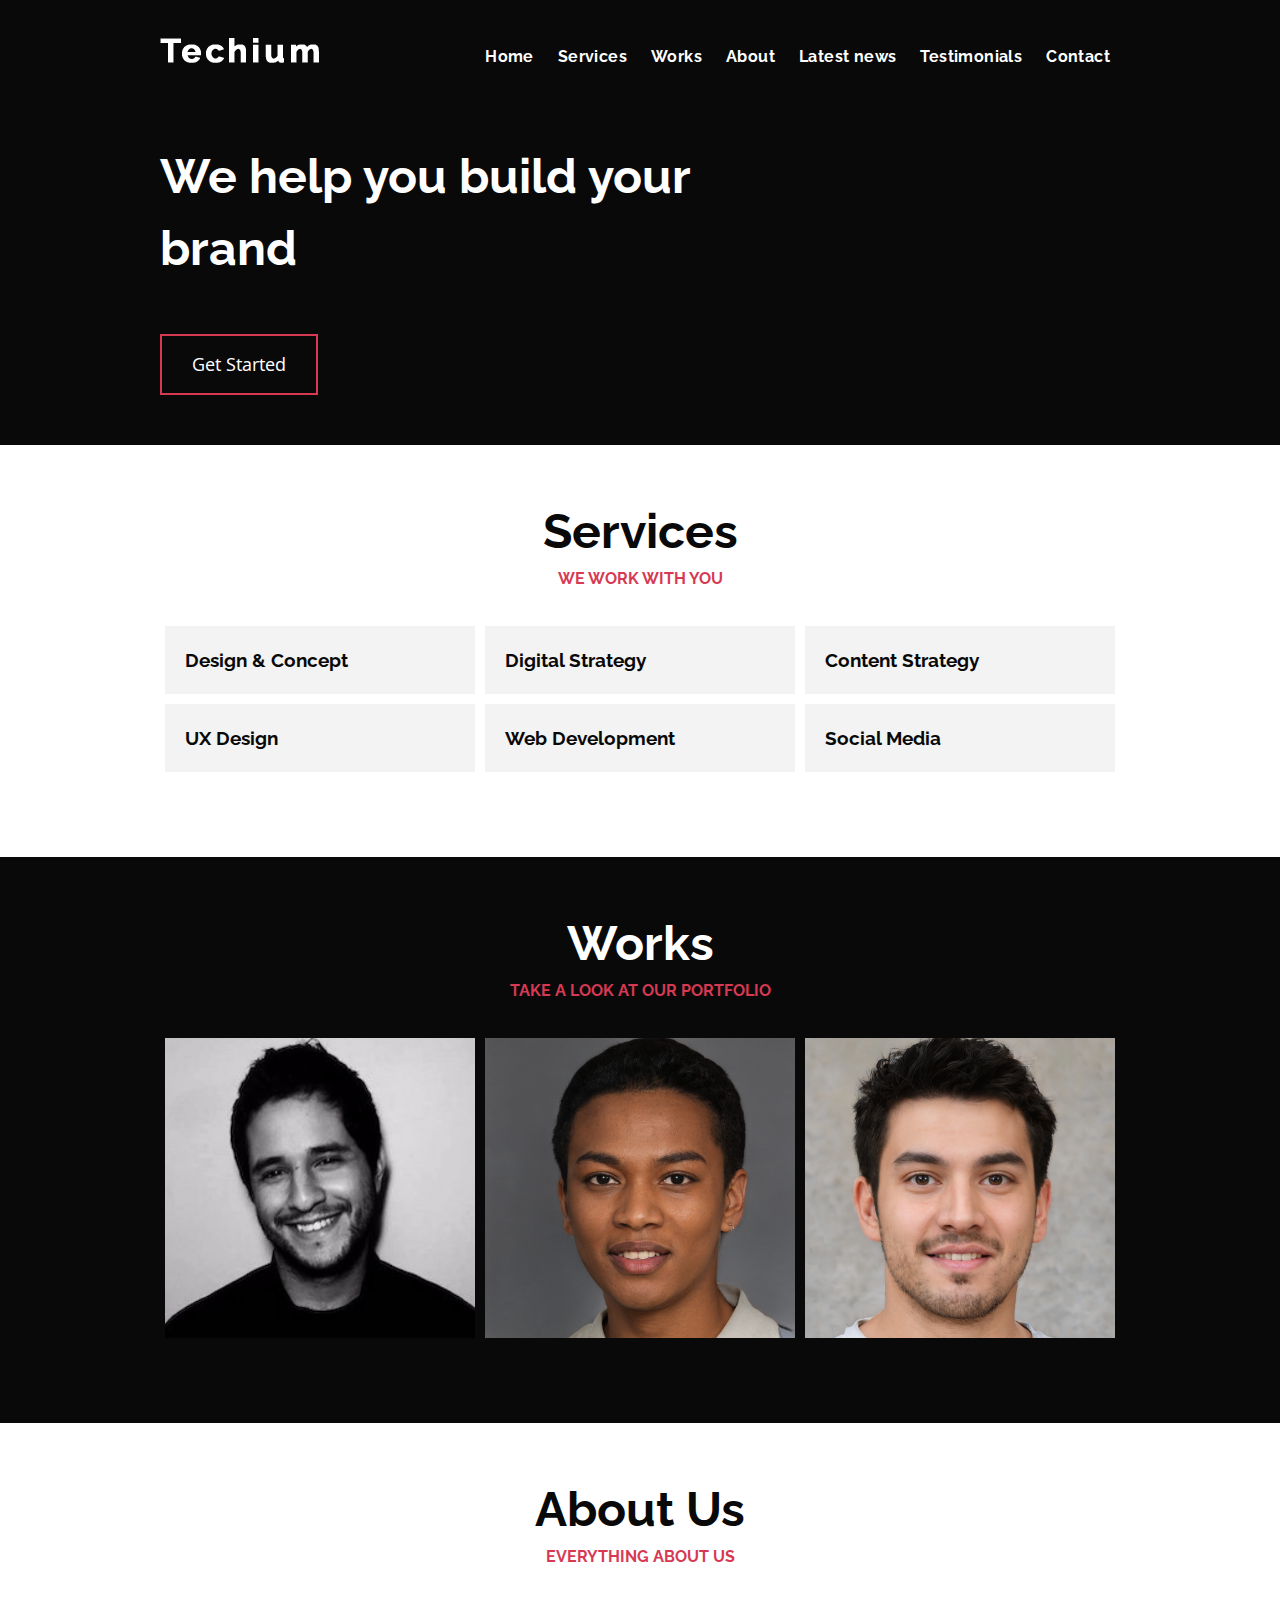
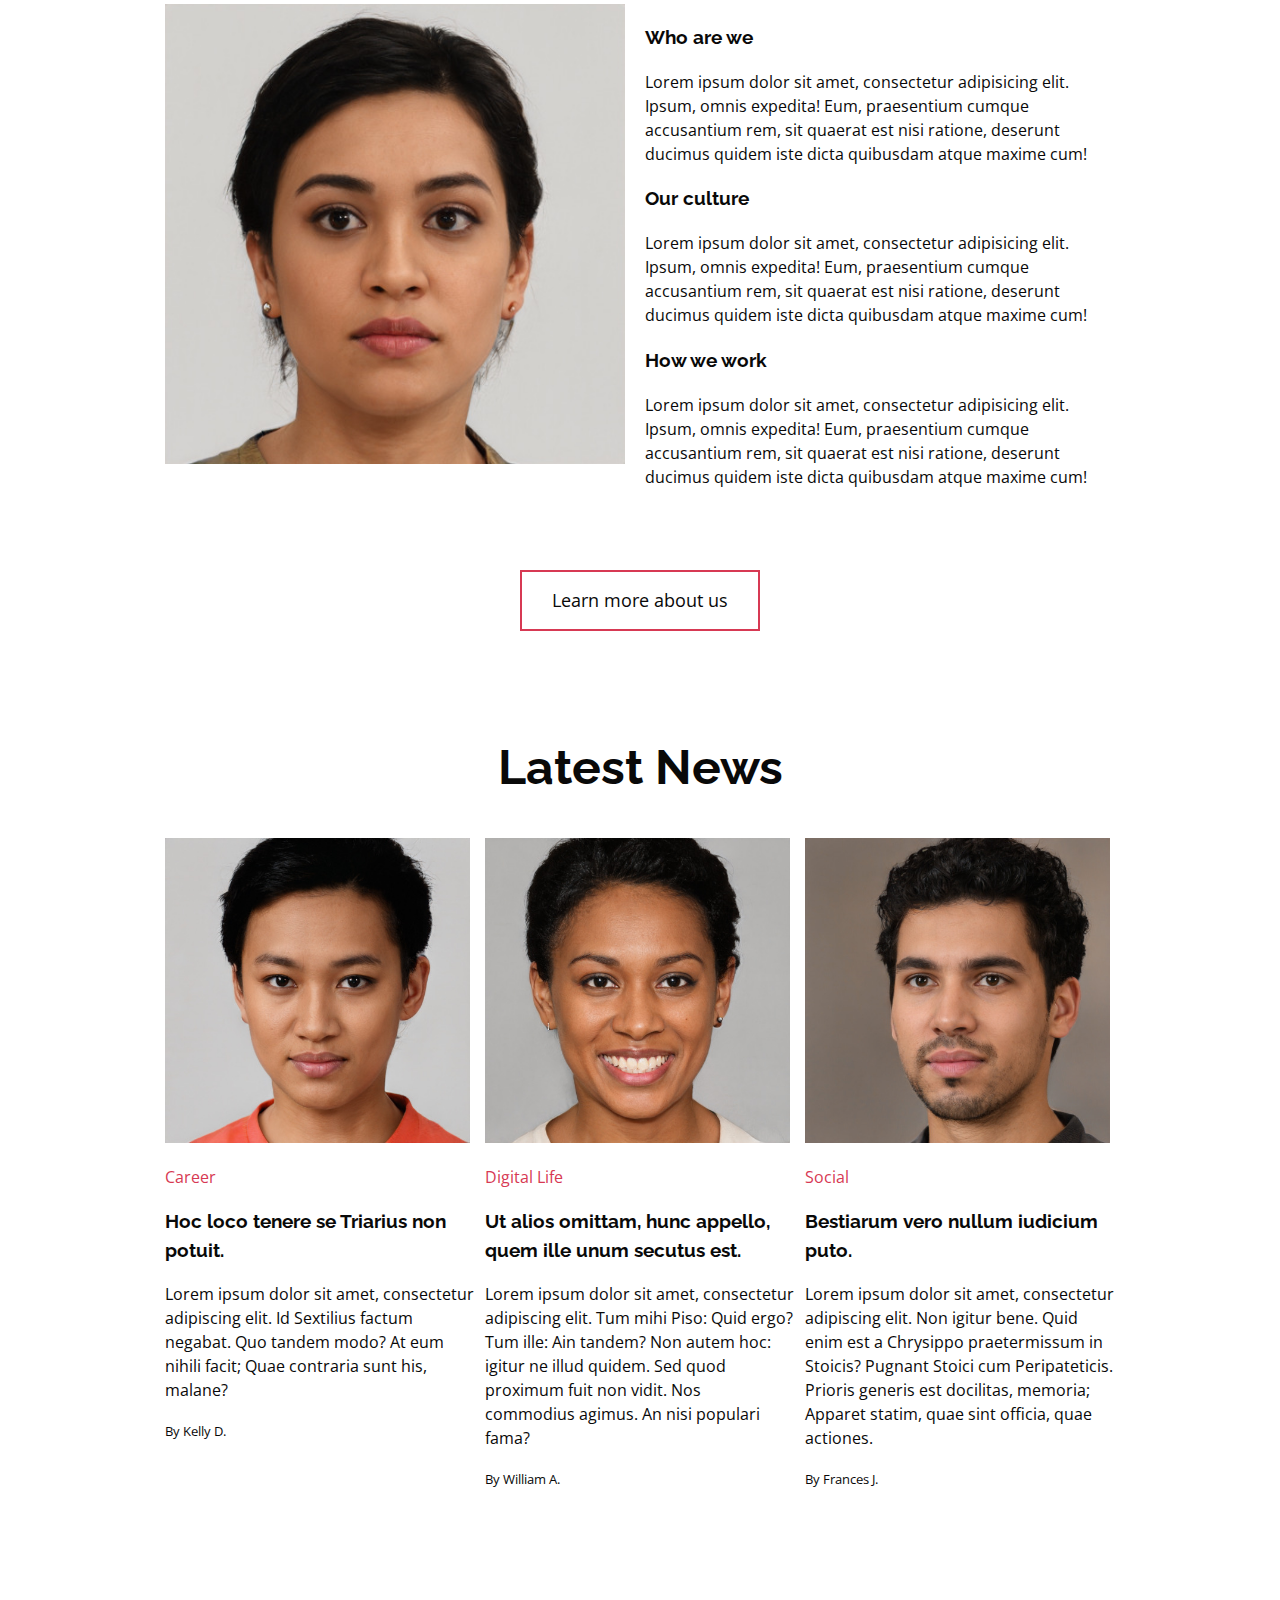
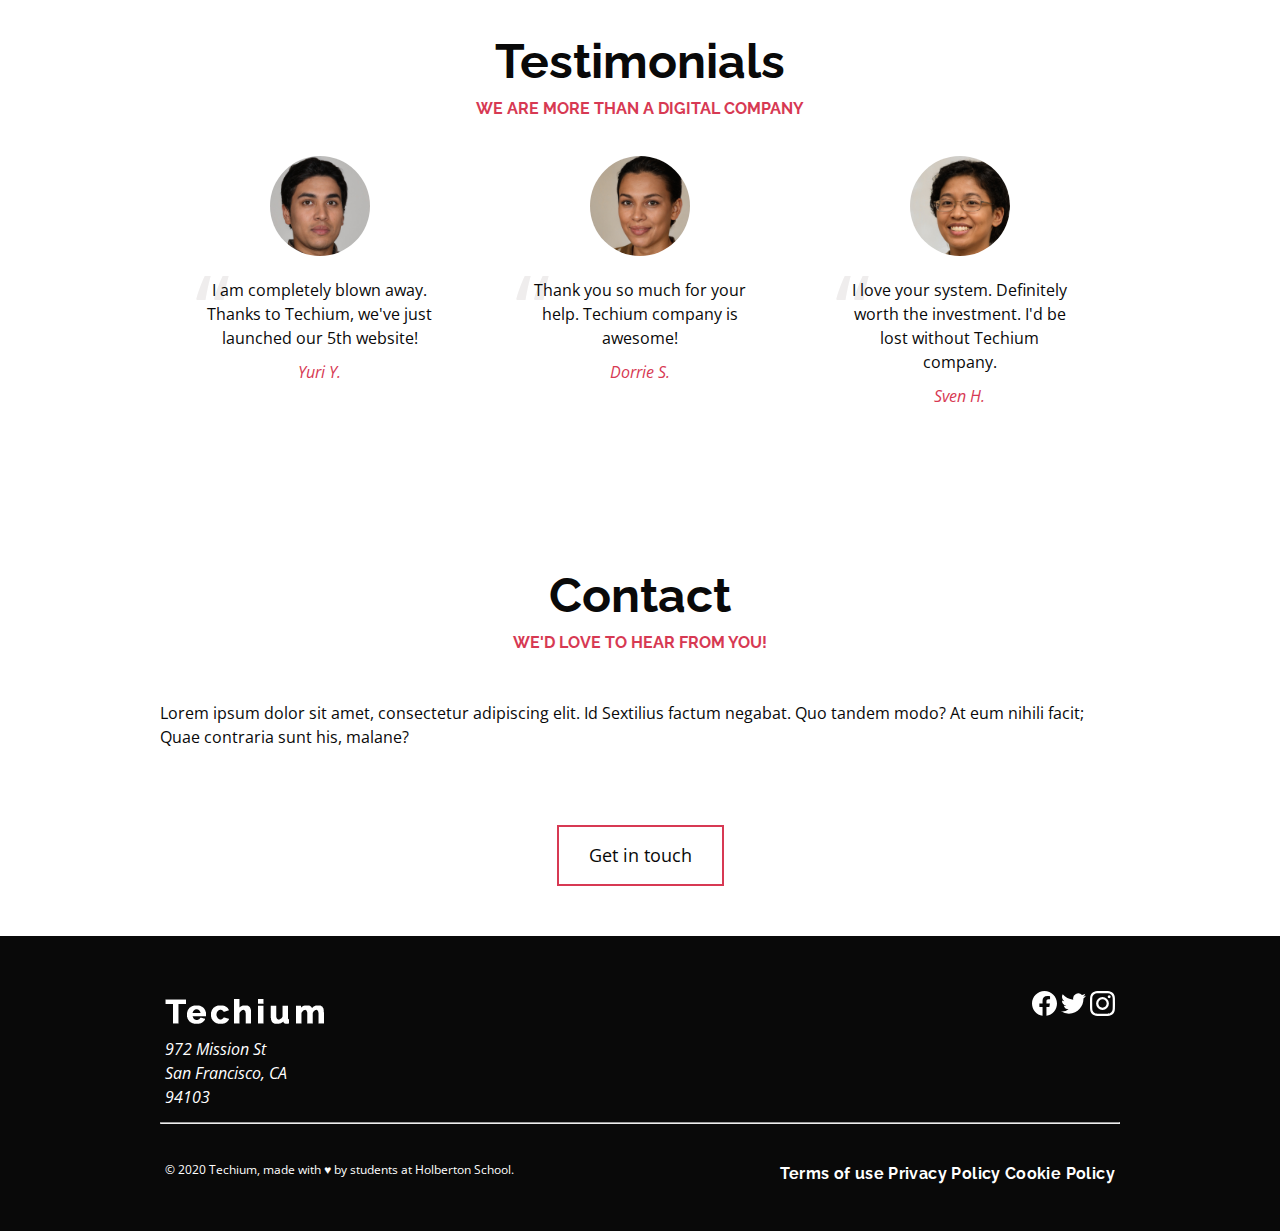
<file: 0x02-CSS_advanced/index.html>
<!DOCTYPE html>
<html lang="en" dir="ltr">
  <head>
    <meta charset="utf-8">
    <meta name="viewport" content="width=device-width, initial-scale=1, viewport-fit=cover">
    <title>Homepage - Techium</title>
    <meta name="description" content="Description of the page less than 150 characters">
    <link rel="icon" type="image/png" href="images/favicon.jpg">
    <link href="https://fonts.googleapis.com/css?family=Open+Sans:400,700|Raleway:700&display=swap" rel="stylesheet">
    <link rel='stylesheet' href='styles/32-style.css'>
  </head>
  <body>
    <!-- Header -->
    <header class="header" data-section-theme="dark">
      <div class="container">
        <div class="header-logo">
          <a href="#">
            <img src="images/logo-white.png" alt="Techium logo" width="160" height="40">
          </a>
        </div>
        <nav class="navbar-menu">
          <ul class="nav">
            <li class="nav-item">
              <a href="#" class="nav-link">Home</a>
            </li>
            <li class="nav-item">
              <a href="#services" class="nav-link">Services</a>
            </li>
            <li class="nav-item">
              <a href="#works" class="nav-link">Works</a>
            </li>
            <li class="nav-item">
              <a href="#about" class="nav-link">About</a>
            </li>
            <li class="nav-item">
              <a href="#latest_news" class="nav-link">Latest news</a>
            </li>
            <li class="nav-item">
              <a href="#testimonials" class="nav-link">Testimonials</a>
            </li>
            <li class="nav-item">
              <a href="#contact" class="nav-link">Contact</a>
            </li>
          </ul>
        </nav>
      </div>
    </header>
    <!-- Main -->
    <main>
      <h1 class="visually-hidden">Homepage</h1>
      <!-- Hero section -->
      <section class="section-hero" data-section-theme="dark">
        <div class="container">
          <div class="section-body">
            <section class="section-inner">
              <h2 class="section-title">We help you build your brand</h2>
              <a href="#" class="button">Get Started</a>
            </section>
          </div>
        </div>
      </section>
      <!-- Services section -->
      <section id="services" class="section">
        <div class="container">
          <header class="section-header">
            <h2 class="section-title">Services</h2>
            <p class="section-tagline">We work with you</p>
          </header>
          <div class="section-body">
            <ul class="row">
              <li class="col-1-3">
                <div class="card-services">
                  <h3 class="card-title"><a href="#">Design & Concept</a></h3>
                </div>
              </li>
              <li class="col-1-3">
                <div class="card-services">
                  <h3 class="card-title"><a href="#">Digital Strategy</a></h3>
                </div>
              </li>
              <li class="col-1-3">
                <div class="card-services">
                  <h3 class="card-title"><a href="#">Content Strategy</a></h3>
                </div>
              </li>
            </ul>
            <ul class="row">
              <li class="col-1-3">
                <div class="card-services">
                  <h3 class="card-title"><a href="#">UX Design</a></h3>
                </div>
              </li>
              <li class="col-1-3">
                <div class="card-services">
                  <h3 class="card-title"><a href="#">Web Development</a></h3>
                </div>
              </li>
              <li class="col-1-3">
                <div class="card-services">
                  <h3 class="card-title"><a href="#">Social Media</a></h3>
                </div>
              </li>
            </ul>
          </div>
        </div>
      </section>
      <!-- Works section -->
      <section id="works" class="section" data-section-theme="dark">
        <div class="container">
          <header class="section-header">
            <h2 class="section-title">Works</h2>
            <p class="section-tagline">Take a look at our portfolio</p>
          </header>
          <div class="section-body">
            <ul class="row">
              <li class="col-1-3">
                <article class="card-work">
                  <div class="card-outer">
                    <div class="card-image">
                      <img src="images/pic-work-01.jpg" alt="">
                    </div>
                    <div class="card-inner">
                      <h3 class="card-title"><a href="#">Interior Design</a></h3>
                    </div>
                  </div>
                </article>
              </li>
              <li class="col-1-3">
                <article class="card-work">
                  <div class="card-outer">
                    <div class="card-image">
                      <img src="images/pic-work-02.jpg" alt="">
                    </div>
                    <div class="card-inner">
                      <h3 class="card-title"><a href="#">Web Development</a></h3>
                    </div>
                  </div>
                </article>
              </li>
              <li class="col-1-3">
                <article class="card-work">
                  <div class="card-outer">
                    <div class="card-image">
                      <img src="images/pic-work-03.jpg" alt="">
                    </div>
                    <div class="card-inner">
                      <h3 class="card-title"><a href="#">Personal Development</a></h3>
                    </div>
                  </div>
                </article>
              </li>
            </ul>
          </div>
        </div>
      </section>
      <!-- About Us section -->
      <section id="about" class="section">
        <div class="container">
          <header class="section-header">
            <h2 class="section-title">About Us</h2>
            <p class="section-tagline">Everything about us</p>
          </header>
          <div class="section-body">
            <div class="row">
              <div class="col-1-2">
                <img src="images/pic-about-01.jpg" alt="" width="460" height="460">
              </div>
              <div class="col-1-2">
                <h3>Who are we</h3>
                <p>Lorem ipsum dolor sit amet, consectetur adipisicing elit. Ipsum, omnis expedita! Eum, praesentium cumque accusantium rem, sit quaerat est nisi ratione, deserunt ducimus quidem iste dicta quibusdam atque maxime cum!</p>
                <h3>Our culture</h3>
                <p>Lorem ipsum dolor sit amet, consectetur adipisicing elit. Ipsum, omnis expedita! Eum, praesentium cumque accusantium rem, sit quaerat est nisi ratione, deserunt ducimus quidem iste dicta quibusdam atque maxime cum!</p>
                <h3>How we work</h3>
                <p>Lorem ipsum dolor sit amet, consectetur adipisicing elit. Ipsum, omnis expedita! Eum, praesentium cumque accusantium rem, sit quaerat est nisi ratione, deserunt ducimus quidem iste dicta quibusdam atque maxime cum!</p>
              </div>
            </div>
          </div>
          <div class="section-footer">
            <a href="#" class="button">Learn more about us</a>
          </div>
        </div>
      </section>
      <!-- Latest news section -->
      <section id="latest_news" class="section">
        <div class="container">
          <header class="section-header">
            <h2 class="section-title">Latest News</h2>
          </header>
          <div class="section-body">
            <ul class="row">
              <li class="col-1-3">
                <article class="card-blog">
                  <div>
                    <img src="images/pic-article-01.jpg" alt="" width="305" height="305">
                  </div>
                  <p class="card-category">Career</p>
                  <h3><a href="#">Hoc loco tenere se Triarius non potuit.</a></h3>
                  <p>Lorem ipsum dolor sit amet, consectetur adipiscing elit. Id Sextilius factum negabat. Quo tandem modo? At eum nihili facit; Quae contraria sunt his, malane?</p>
                  <small>By Kelly D.</small>
                </article>
              </li>
              <li class="col-1-3">
                <article class="card-blog">
                  <div>
                    <img src="images/pic-article-02.jpg" alt="" width="305" height="305">
                  </div>
                  <p class="card-category">Digital Life</p>
                  <h3><a href="#">Ut alios omittam, hunc appello, quem ille unum secutus est.</a></h3>
                  <p>Lorem ipsum dolor sit amet, consectetur adipiscing elit. Tum mihi Piso: Quid ergo? Tum ille: Ain tandem? Non autem hoc: igitur ne illud quidem. Sed quod proximum fuit non vidit. Nos commodius agimus. An nisi populari fama?</p>
                  <small>By William A.</small>
                </article>
              </li>
              <li class="col-1-3">
                <article class="card-blog">
                  <div>
                    <img src="images/pic-article-03.jpg" alt="" width="305" height="305">
                  </div>
                  <p class="card-category">Social</p>
                  <h3><a href="#">Bestiarum vero nullum iudicium puto.</a></h3>
                  <p>Lorem ipsum dolor sit amet, consectetur adipiscing elit. Non igitur bene. Quid enim est a Chrysippo praetermissum in Stoicis? Pugnant Stoici cum Peripateticis. Prioris generis est docilitas, memoria; Apparet statim, quae sint officia, quae actiones.</p>
                  <small>By Frances J.</small>
                </article>
              </li>
            </ul>
          </div>
        </div>
      </section>
      <!-- Testimonials section -->
      <section id="testimonials" class="section">
        <div class="container">
          <header class="section-header">
            <h2 class="section-title">Testimonials</h2>
            <p class="section-tagline">We are more than a digital company</p>
          </header>
          <div class="section-body">
            <ul class="row">
              <li class="col-1-3">
                <article class="card-testimonial">
                  <img src="images/pic-person-01.jpg" alt="Yuri Y. avatar" width="100" height="100" class="card-avatar">
                  <blockquote class="card-quote">
                    <p>I am completely blown away. Thanks to Techium, we've just launched our 5th website!
                      <cite>Yuri Y.</cite>
                    </p>
                  </blockquote>
                </article>
              </li>
              <li class="col-1-3">
                <article class="card-testimonial">
                  <img src="images/pic-person-02.jpg" alt="Dorrie S. avatar" width="100" height="100" class="card-avatar">
                  <blockquote class="card-quote">
                    <p>Thank you so much for your help. Techium company is awesome!
                      <cite>Dorrie S.</cite>
                    </p>
                  </blockquote>
                </article>
              </li>
              <li class="col-1-3">
                <article class="card-testimonial">
                  <img src="images/pic-person-03.jpg" alt="Sven H. avatar" width="100" height="100" class="card-avatar">
                  <blockquote class="card-quote">
                    <p>I love your system. Definitely worth the investment. I'd be lost without Techium company.
                      <cite>Sven H.</cite>
                    </p>
                  </blockquote>
                </article>
              </li>
            </ul>
          </div>
        </div>
      </section>
      <!-- Contact section -->
      <section id="contact" class="section">
        <div class="container">
          <header class="section-header">
            <h2 class="section-title">Contact</h2>
            <p class="section-tagline">We'd love to hear from you!</p>
          </header>
          <div class="section-body">
            <p>Lorem ipsum dolor sit amet, consectetur adipiscing elit. Id Sextilius factum negabat. Quo tandem modo? At eum nihili facit; Quae contraria sunt his, malane?</p>
          </div>
          <div class="section-footer">
            <a href="#" class="button">Get in touch</a>
          </div>
        </div>
      </section>
            </main>
    <!-- Footer -->
    <footer class="footer" data-section-theme="dark">
      <div  class="container">
        <div class="row">
          <div class="col-1-2">
            <img src="images/logo-white.png" alt="Techium logo" width="160" height="40">
            <address class="footer-address">
              972 Mission St<br>
              San Francisco, CA<br>
              94103
            </address>
          </div>
          <div class="col-1-2">
            <ul class="social nav">
              <li class="social-item nav-item">
                <a href="https://www.facebook.com/HolbertonSchool/" class="social-link">
                  <svg viewbox="0 0 24 24" xmlns="http://www.w3.org/2000/svg" width="25" height="25">
                    <title>
                      Facebook icon
                    </title>
                    <path d="M23.998 12c0-6.628-5.372-12-11.999-12C5.372 0 0 5.372 0 12c0 5.988 4.388 10.952 10.124 11.852v-8.384H7.078v-3.469h3.046V9.356c0-3.008 1.792-4.669 4.532-4.669 1.313 0 2.686.234 2.686.234v2.953H15.83c-1.49 0-1.955.925-1.955 1.874V12h3.328l-.532 3.469h-2.796v8.384c5.736-.9 10.124-5.864 10.124-11.853z"/>
                  </svg>
                </a>
              </li>
              <li class="social-item nav-item">
                <a href="https://twitter.com/holbertonschool" class="social-link">
                  <svg viewbox="0 0 24 24" xmlns="http://www.w3.org/2000/svg" width="25" height="25">
                    <title>
                      Twitter icon
                    </title>
                    <path d="M23.954 4.569a10 10 0 0 1-2.825.775 4.958 4.958 0 0 0 2.163-2.723c-.951.555-2.005.959-3.127 1.184a4.92 4.92 0 0 0-8.384 4.482C7.691 8.094 4.066 6.13 1.64 3.161a4.822 4.822 0 0 0-.666 2.475c0 1.71.87 3.213 2.188 4.096a4.904 4.904 0 0 1-2.228-.616v.061a4.923 4.923 0 0 0 3.946 4.827 4.996 4.996 0 0 1-2.212.085 4.937 4.937 0 0 0 4.604 3.417 9.868 9.868 0 0 1-6.102 2.105c-.39 0-.779-.023-1.17-.067a13.995 13.995 0 0 0 7.557 2.209c9.054 0 13.999-7.496 13.999-13.986 0-.209 0-.42-.015-.63a9.936 9.936 0 0 0 2.46-2.548l-.047-.02z"/>
                  </svg>
                </a>
              </li>
              <li class="social-item nav-item">
                <a href="https://www.instagram.com/holbertonschool/" class="social-link">
                  <svg viewbox="0 0 24 24" xmlns="http://www.w3.org/2000/svg" width="25" height="25">
                    <title>
OBOBOB                      Instagram icon
                    </title>
OBOBOBOBOBOB                    <path d="M12 0C8.74 0 8.333.015 7.053.072 5.775.132 4.905.333 4.14.63c-.789.306-1.459.717-2.126 1.384S.935 3.35.63 4.14C.333 4.905.131 5.775.072 7.053.012 8.333 0 8.74 0 12s.015 3.667.072 4.947c.06 1.277.261 2.148.558 2.913a5.885 5.885 0 0 0 1.384 2.126A5.868 5.868 0 0 0 4.14 23.37c.766.296 1.636.499 2.913.558C8.333 23.988 8.74 24 12 24s3.667-.015 4.947-.072c1.277-.06 2.148-.262 2.913-.558a5.898 5.898 0 0 0 2.126-1.384 5.86 5.86 0 0 0 1.384-2.126c.296-.765.499-1.636.558-2.913.06-1.28.072-1.687.072-4.947s-.015-3.667-.072-4.947c-.06-1.277-.262-2.149-.558-2.913a5.89 5.89 0 0 0-1.384-2.126A5.847 5.847 0 0 0 19.86.63c-.765-.297-1.636-.499-2.913-.558C15.667.012 15.26 0 12 0zm0 2.16c3.203 0 3.585.016 4.85.071 1.17.055 1.805.249 2.227.415.562.217.96.477 1.382.896.419.42.679.819.896 1.381.164.422.36 1.057.413 2.227.057 1.266.07 1.646.07 4.85s-.015 3.585-.074 4.85c-.061 1.17-.256 1.805-.421 2.227a3.81 3.81 0 0 1-.899 1.382 3.744 3.744 0 0 1-1.38.896c-.42.164-1.065.36-2.235.413-1.274.057-1.649.07-4.859.07-3.211 0-3.586-.015-4.859-.074-1.171-.061-1.816-.256-2.236-.421a3.716 3.716 0 0 1-1.379-.899 3.644 3.644 0 0 1-.9-1.38c-.165-.42-.359-1.065-.42-2.235-.045-1.26-.061-1.649-.061-4.844 0-3.196.016-3.586.061-4.861.061-1.17.255-1.814.42-2.234.21-.57.479-.96.9-1.381.419-.419.81-.689 1.379-.898.42-.166 1.051-.361 2.221-.421 1.275-.045 1.65-.06 4.859-.06l.045.03zm0 3.678a6.162 6.162 0 1 0 0 12.324 6.162 6.162 0 1 0 0-12.324zM12 16c-2.21 0-4-1.79-4-4s1.79-4 4-4 4 1.79 4 4-1.79 4-4 4zm7.846-10.405a1.441 1.441 0 0 1-2.88 0 1.44 1.44 0 0 1 2.88 0z"/>
OBOBOBOBOBOB                  </svg>
                </a>
              </li>
            </ul>
          </div>
        </div>
        <hr>
        <div class="row">
OBOBOB          <div class="col-1-2">
OBOBOB            <p class="footer-copyright">© 2020 Techium, made with ♥ by students at Holberton School.</p>
          </div>
          <div class="col-1-2">
            <ul class="footer-nav nav">
              <li class="footer-nav-item nav-item">
                <a href="#" class="footer-nav-link">Terms of use</a>
              </li>
              <li class="footer-nav-item nav-item">
                <a href="#" class="footer-nav-link">Privacy Policy</a>
              </li>
              <li class="footer-nav-item nav-item">
                <a href="#" class="footer-nav-link">Cookie Policy</a>
              </li>
            </ul>
          </div>
        </div>
      </div>
    </footer>
  </body>
</html>
</file>
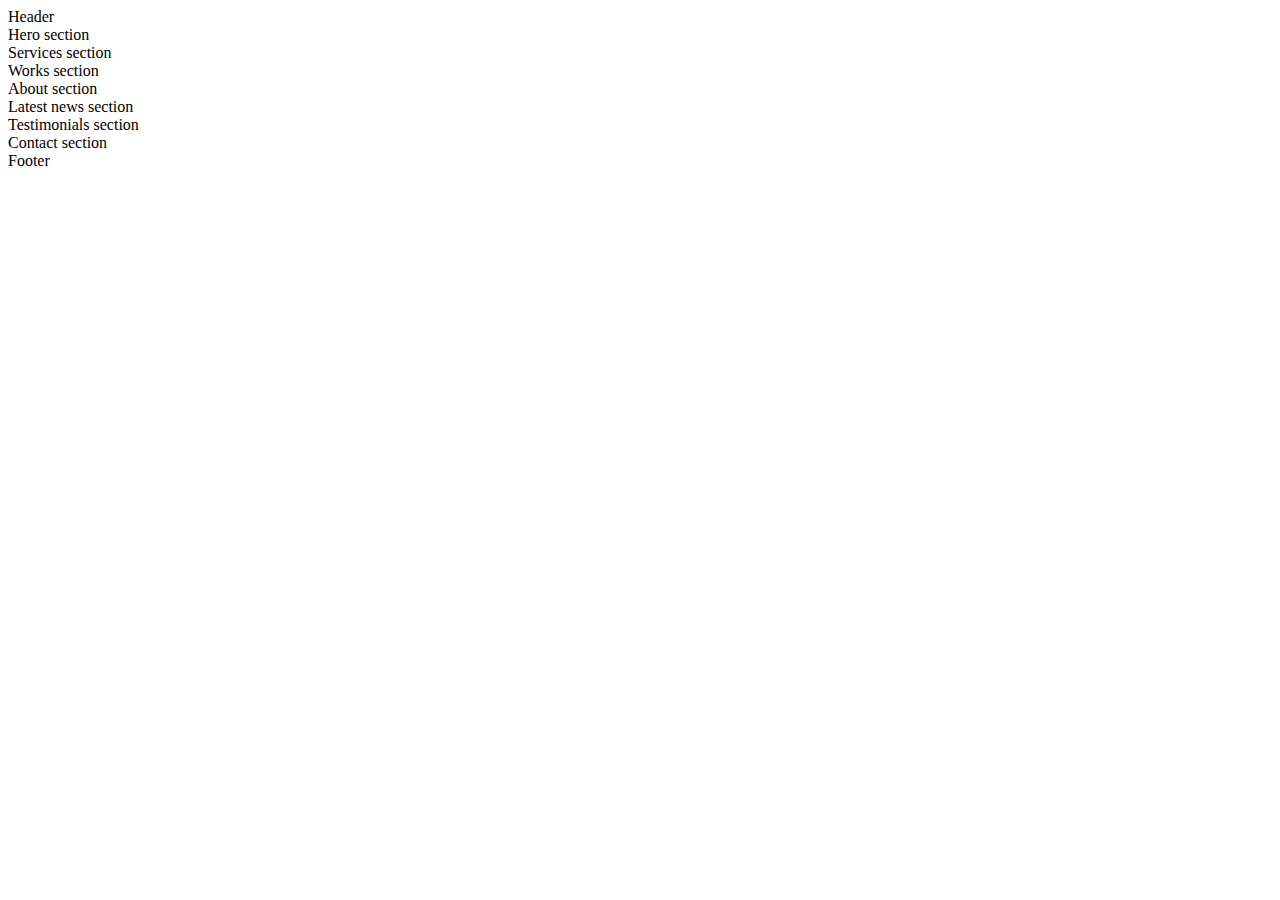
<file: 5-index.html>
<!DOCTYPE html>
<html lang="en" dir="ltr">
<head>
    <meta charset="UTF-8">
    <meta name="viewport" content="width=device-width, initial-scale=1.0, viewport-fit=cover">
    <title>Homepage - Techium</title>
    <meta name="description" content="Techium is a digital agency">
    <link rel="icon" type="image/x-icon" href="./favicon.ico">
    <link rel="icon" type="image/png" href="./favicon-16x16.png">
</head>
<body>
    <header>Header</header>
    <main>
        <section>Hero section</section>
        <section>Services section</section>
        <section>Works section</section>
        <section>About section</section>
        <section>Latest news section</section>
        <section>Testimonials section</section>
        <section>Contact section</section>
    </main>
    <footer>Footer</footer>
</body>
</html>
</file>
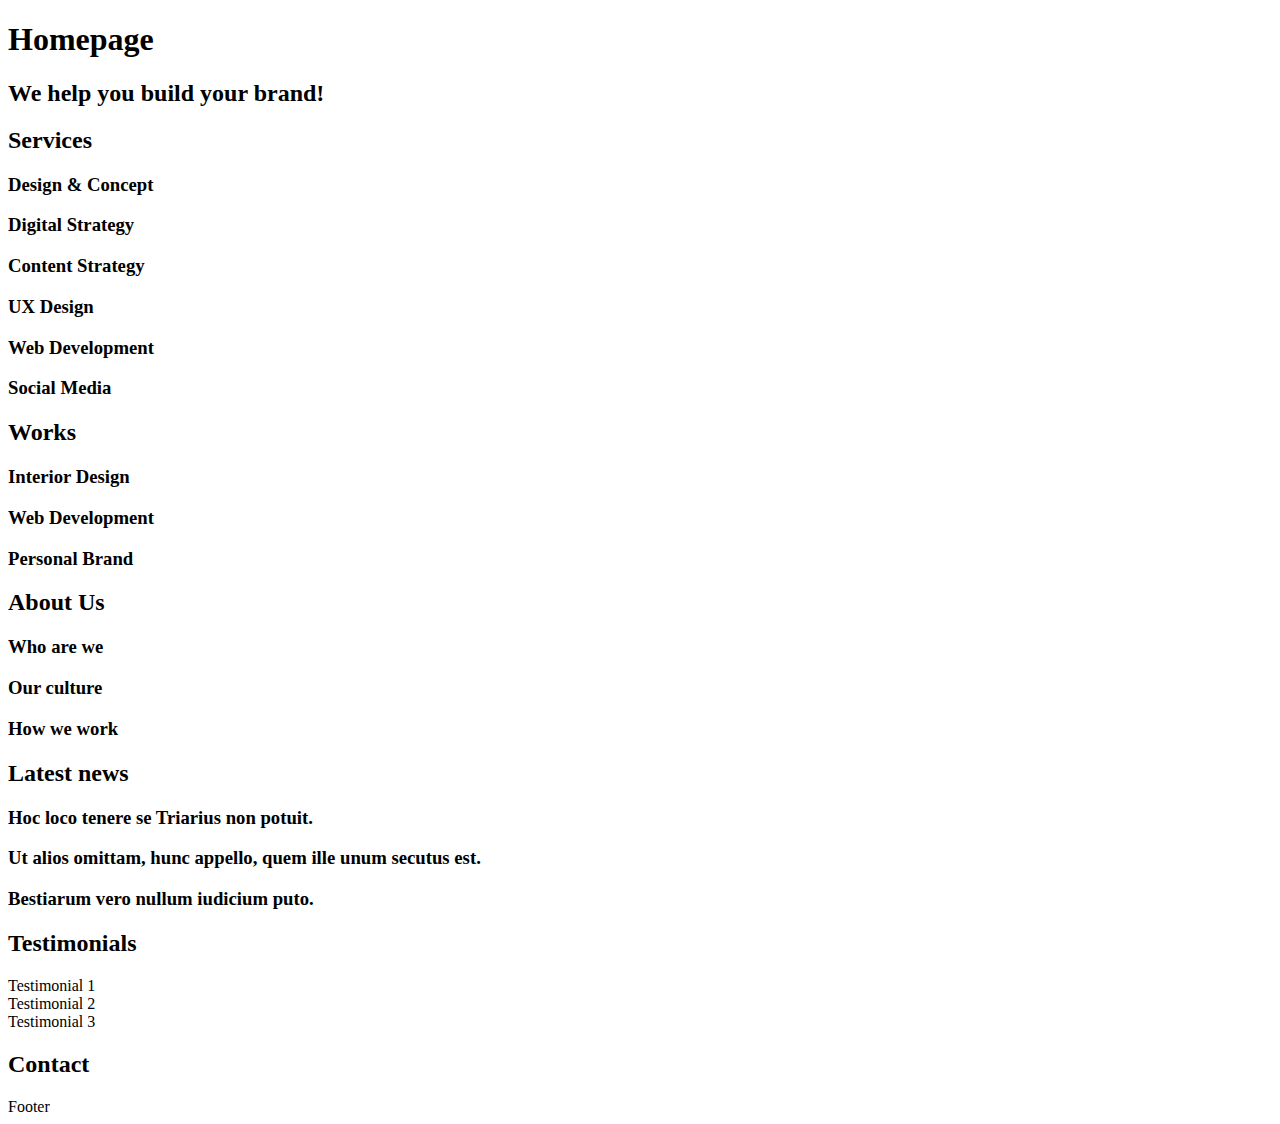
<file: 0x00-html_advanced/10-index.html>
<!DOCTYPE html>
<html lang="en" dir="ltr">
<head>
    <meta charset="UTF-8">
    <meta name="viewport" content="width=device-width, initial-scale=1.0, viewport-fit=cover">
    <title>Homepage - Techium</title>
    <meta name="description" content="Techium is a digital agency">
    <link rel="icon" type="image/x-icon" href="./favicon.ico">
    <link rel="icon" type="image/png" href="./favicon-16x16.png">
</head>
<body>
    <header>
        <nav></nav>
    </header>
    <main>
        <h1>Homepage</h1>
        <section><h2>We help you build your brand!</h2></section>
        <section><h2>Services</h2>
            <h3>Design & Concept</h3>
            <h3>Digital Strategy</h3>
            <h3>Content Strategy</h3>
            <h3>UX Design</h3>
            <h3>Web Development</h3>
            <h3>Social Media</h3>
        </section>
        <section><h2>Works</h2>
           <article><h3>Interior Design</h3></article> 
           <article><h3>Web Development</h3></article>
           <article><h3>Personal Brand</h3></article>
        </section>
        <section><h2>About Us</h2>
            <h3>Who are we</h3>
            <h3>Our culture</h3>
            <h3>How we work</h3>
        </section>
        <section><h2>Latest news</h2>
            <article><h3>Hoc loco tenere se Triarius non potuit.</h3></article>
            <article><h3>Ut alios omittam, hunc appello, quem ille unum secutus est.</h3></article>
            <article><h3>Bestiarum vero nullum iudicium puto.</h3></article>
        </section>
        <section><h2>Testimonials</h2>
            <article>Testimonial 1</article>
            <article>Testimonial 2</article>
            <article>Testimonial 3</article>
        </section>
        <section><h2>Contact</h2></section>
    </main>
    <footer>Footer</footer>
</body>
</html>
</file>
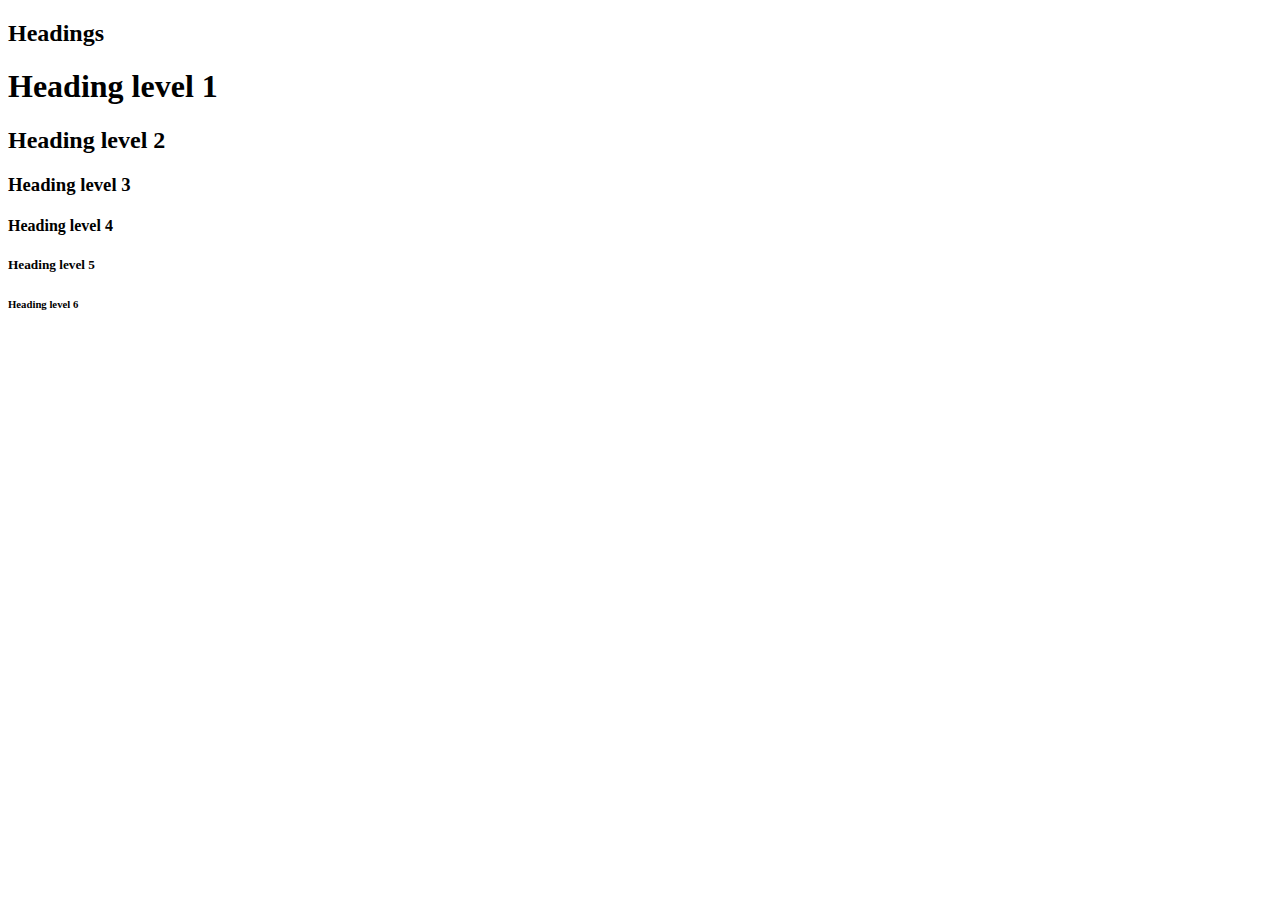
<file: 0x00-html_advanced/11-styleguide.html>
<!DOCTYPE html>
<html lang="en" dir="ltr">
<head>
    <meta charset="UTF-8">
    <meta name="viewport" content="width=device-width, initial-scale=1.0, viewport-fit=cover">
    <title>Styleguide - Techium</title>
    <meta name="description" content="Techium is a digital agency">
    <link rel="icon" type="image/x-icon" href="./favicon.ico">
    <link rel="icon" type="image/png" href="./favicon-16x16.png">
</head>
<body>
    <header></header>
    <main>
        <section>
            <header><h2>Headings</h2></header>
            <h1>Heading level 1</h1>
            <h2>Heading level 2</h2>
            <h3>Heading level 3</h3>
            <h4>Heading level 4</h4>
            <h5>Heading level 5</h5>
            <h6>Heading level 6</h6>            
        </section>
    </main>
    <footer></footer>
</body>
</html>
</file>
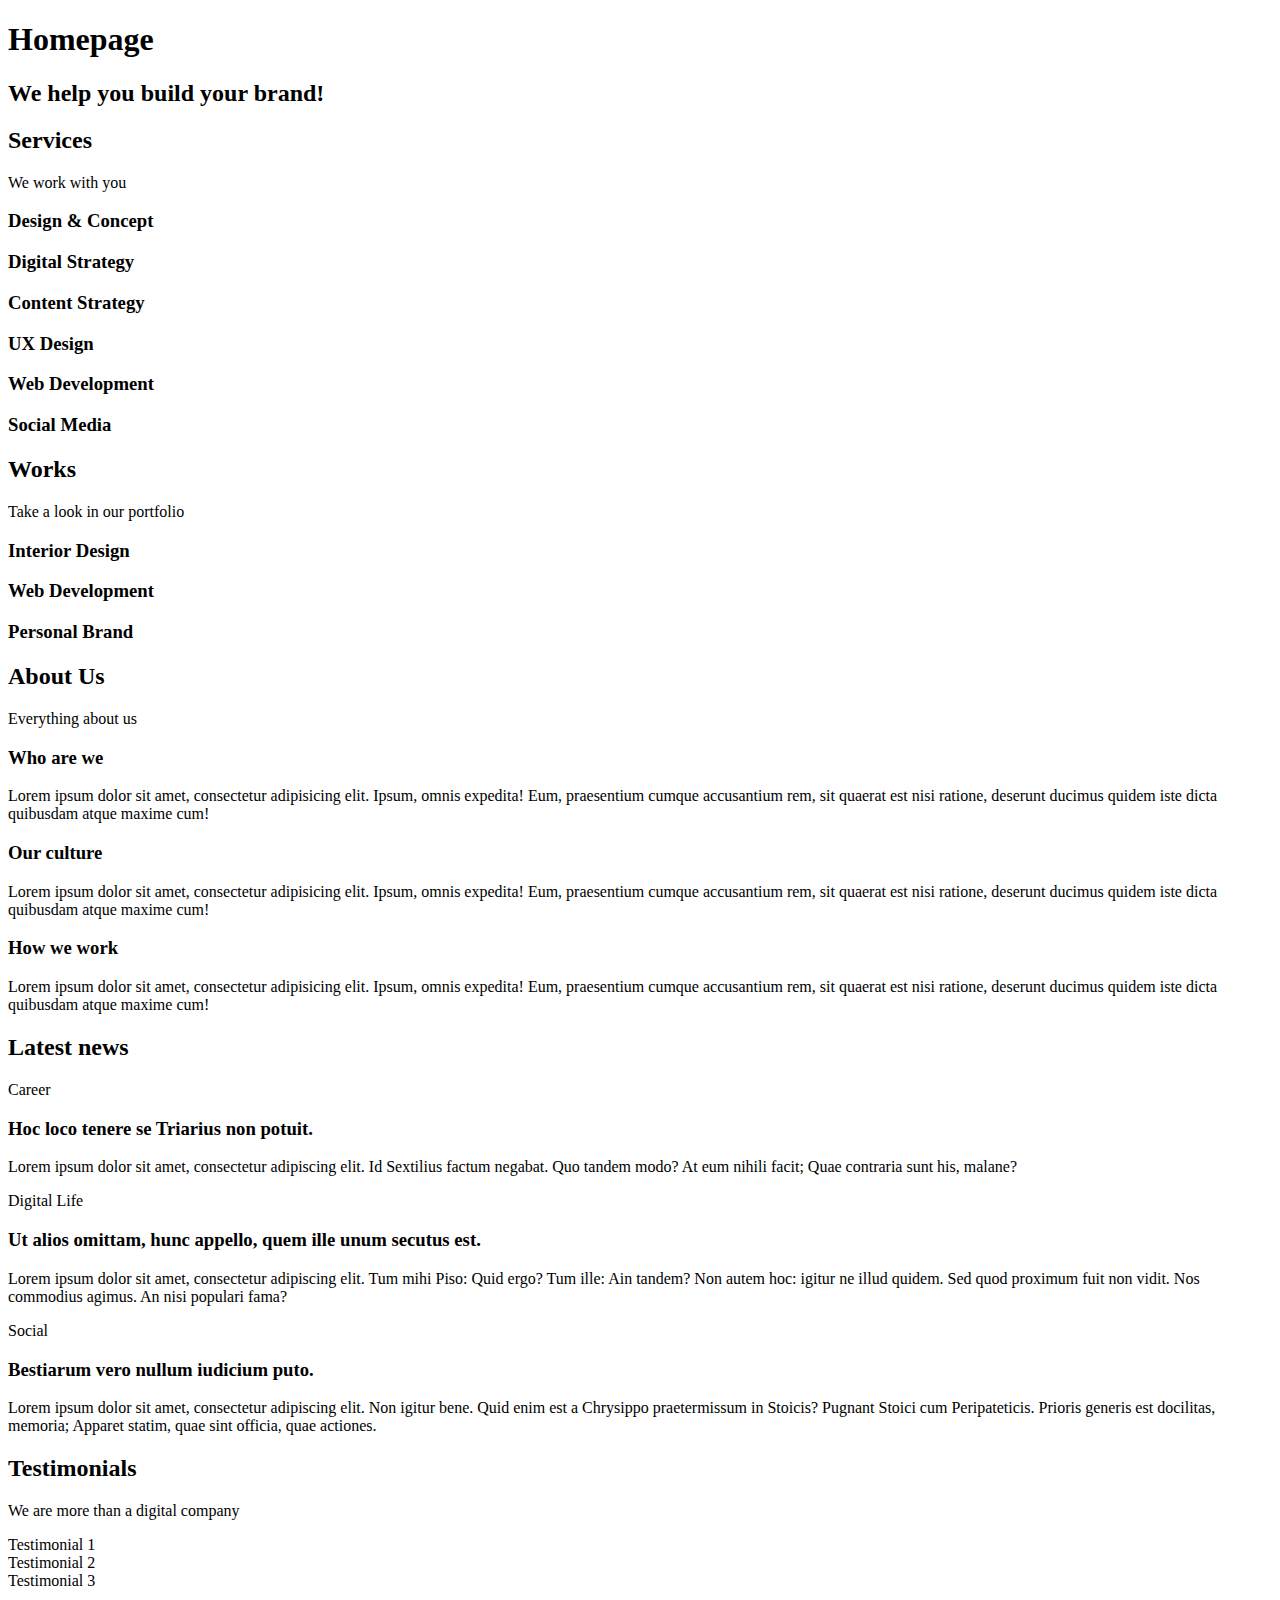
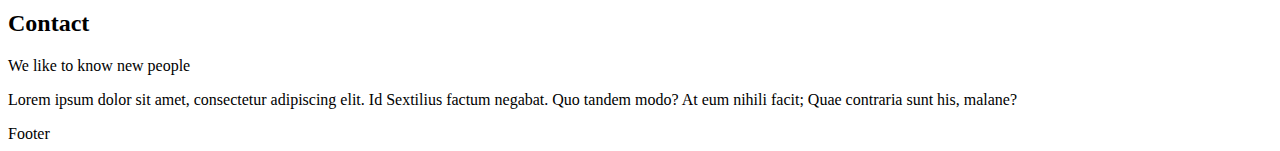
<file: 0x00-html_advanced/12-index.html>
<!DOCTYPE html>
<html lang="en" dir="ltr">

<head>
    <meta charset="UTF-8">
    <meta name="viewport" content="width=device-width, initial-scale=1.0, viewport-fit=cover">
    <title>Homepage - Techium</title>
    <meta name="description" content="Techium is a digital agency">
    <link rel="icon" type="image/x-icon" href="./favicon.ico">
    <link rel="icon" type="image/png" href="./favicon-16x16.png">
</head>

<body>
    <header>
        <nav></nav>
    </header>
    <main>
        <h1>Homepage</h1>
        <section>
            <h2>We help you build your brand!</h2>
        </section>
        <section>
            <h2>Services</h2>
            <p>We work with you</p>
            <h3>Design & Concept</h3>
            <h3>Digital Strategy</h3>
            <h3>Content Strategy</h3>
            <h3>UX Design</h3>
            <h3>Web Development</h3>
            <h3>Social Media</h3>
        </section>
        <section>
            <h2>Works</h2>
            <p>Take a look in our portfolio</p>
            <article>
                <h3>Interior Design</h3>
            </article>
            <article>
                <h3>Web Development</h3>
            </article>
            <article>
                <h3>Personal Brand</h3>
            </article>
        </section>
        <section>
            <h2>About Us</h2>
            <p>Everything about us</p>
            <h3>Who are we</h3>
            <p>
                Lorem ipsum dolor sit amet, consectetur adipisicing elit. Ipsum, omnis expedita! Eum, praesentium cumque
                accusantium rem, sit quaerat est nisi ratione, deserunt ducimus quidem iste dicta quibusdam atque maxime
                cum!
            </p>
            <h3>Our culture</h3>
            <p>
                Lorem ipsum dolor sit amet, consectetur adipisicing elit. Ipsum, omnis expedita! Eum, praesentium cumque
                accusantium rem, sit quaerat est nisi ratione, deserunt ducimus quidem iste dicta quibusdam atque maxime
                cum!
            </p>
            <h3>How we work</h3>
            <p>
                Lorem ipsum dolor sit amet, consectetur adipisicing elit. Ipsum, omnis expedita! Eum, praesentium cumque
                accusantium rem, sit quaerat est nisi ratione, deserunt ducimus quidem iste dicta quibusdam atque maxime
                cum!
            </p>
        </section>
        <section>
            <h2>Latest news</h2>
            <article>
                <p>Career</p>
                <h3>Hoc loco tenere se Triarius non potuit.</h3>
                <p>
                    Lorem ipsum dolor sit amet, consectetur adipiscing elit. Id Sextilius factum negabat. Quo tandem
                    modo? At eum nihili facit; Quae contraria sunt his, malane?
                </p>
            </article>
            <article>
                <p>Digital Life</p>
                <h3>Ut alios omittam, hunc appello, quem ille unum secutus est.</h3>
                <p>
                    Lorem ipsum dolor sit amet, consectetur adipiscing elit. Tum mihi Piso: Quid ergo? Tum ille: Ain
                    tandem? Non autem hoc: igitur ne illud quidem. Sed quod proximum fuit non vidit. Nos commodius
                    agimus. An nisi populari fama?
                </p>
            </article>
            <article>
                <p>Social</p>
                <h3>Bestiarum vero nullum iudicium puto.</h3>
                <p>
                    Lorem ipsum dolor sit amet, consectetur adipiscing elit. Non igitur bene. Quid enim est a Chrysippo
                    praetermissum in Stoicis? Pugnant Stoici cum Peripateticis. Prioris generis est docilitas, memoria;
                    Apparet statim, quae sint officia, quae actiones.
                </p>
            </article>
        </section>
        <section>
            <h2>Testimonials</h2>
            <p>We are more than a digital company</p>
            <article>Testimonial 1</article>
            <article>Testimonial 2</article>
            <article>Testimonial 3</article>
        </section>
        <section>
            <h2>Contact</h2>
            <p>We like to know new people</p>
            <p>
                Lorem ipsum dolor sit amet, consectetur adipiscing elit. Id Sextilius factum negabat. Quo tandem modo? At eum nihili facit; Quae contraria sunt his, malane?
            </p>
        </section>
    </main>
    <footer>Footer</footer>
</body>

</html>
</file>
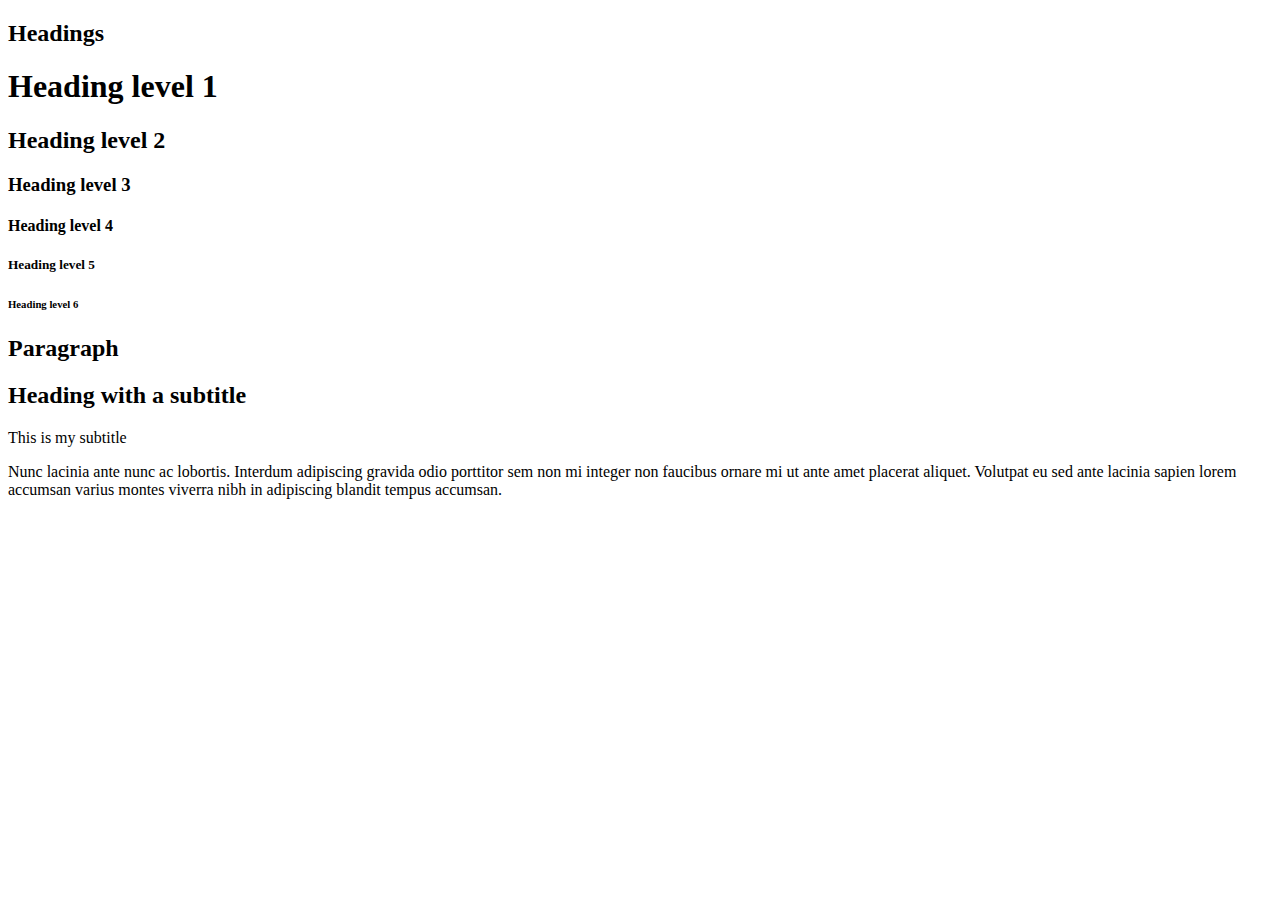
<file: 0x00-html_advanced/13-styleguide.html>
<!DOCTYPE html>
<html lang="en" dir="ltr">
  <head>
    <meta charset="utf-8" />
    <meta
      name="viewport"
      content="width=device-width, initial-scale=1.0, viewport-fit=cover"
    />
    <title>Styleguide - Techium</title>
    <meta name="description" content="Techium is a digital agency" />
    <link rel="icon" href="./favicon.ico" type="image/x-icon" />
    <link rel="icon" href="./favicon.png" type="image/png" />
  </head>
  <body>
    <header></header>
    <main>
      <section>
        <header>
          <h2>Headings</h2>
        </header>
        <h1>Heading level 1</h1>
        <h2>Heading level 2</h2>
        <h3>Heading level 3</h3>
        <h4>Heading level 4</h4>
        <h5>Heading level 5</h5>
        <h6>Heading level 6</h6>
      </section>
      <section>
        <header>
          <h2>Paragraph</h2>
        </header>
        <h2>Heading with a subtitle</h2>
        <p>This is my subtitle</p>
        <p>
          Nunc lacinia ante nunc ac lobortis. Interdum adipiscing gravida odio
          porttitor sem non mi integer non faucibus ornare mi ut ante amet
          placerat aliquet. Volutpat eu sed ante lacinia sapien lorem accumsan
          varius montes viverra nibh in adipiscing blandit tempus accumsan.
        </p>
      </section>
    </main>
    <footer></footer>
  </body>
</html>
</file>
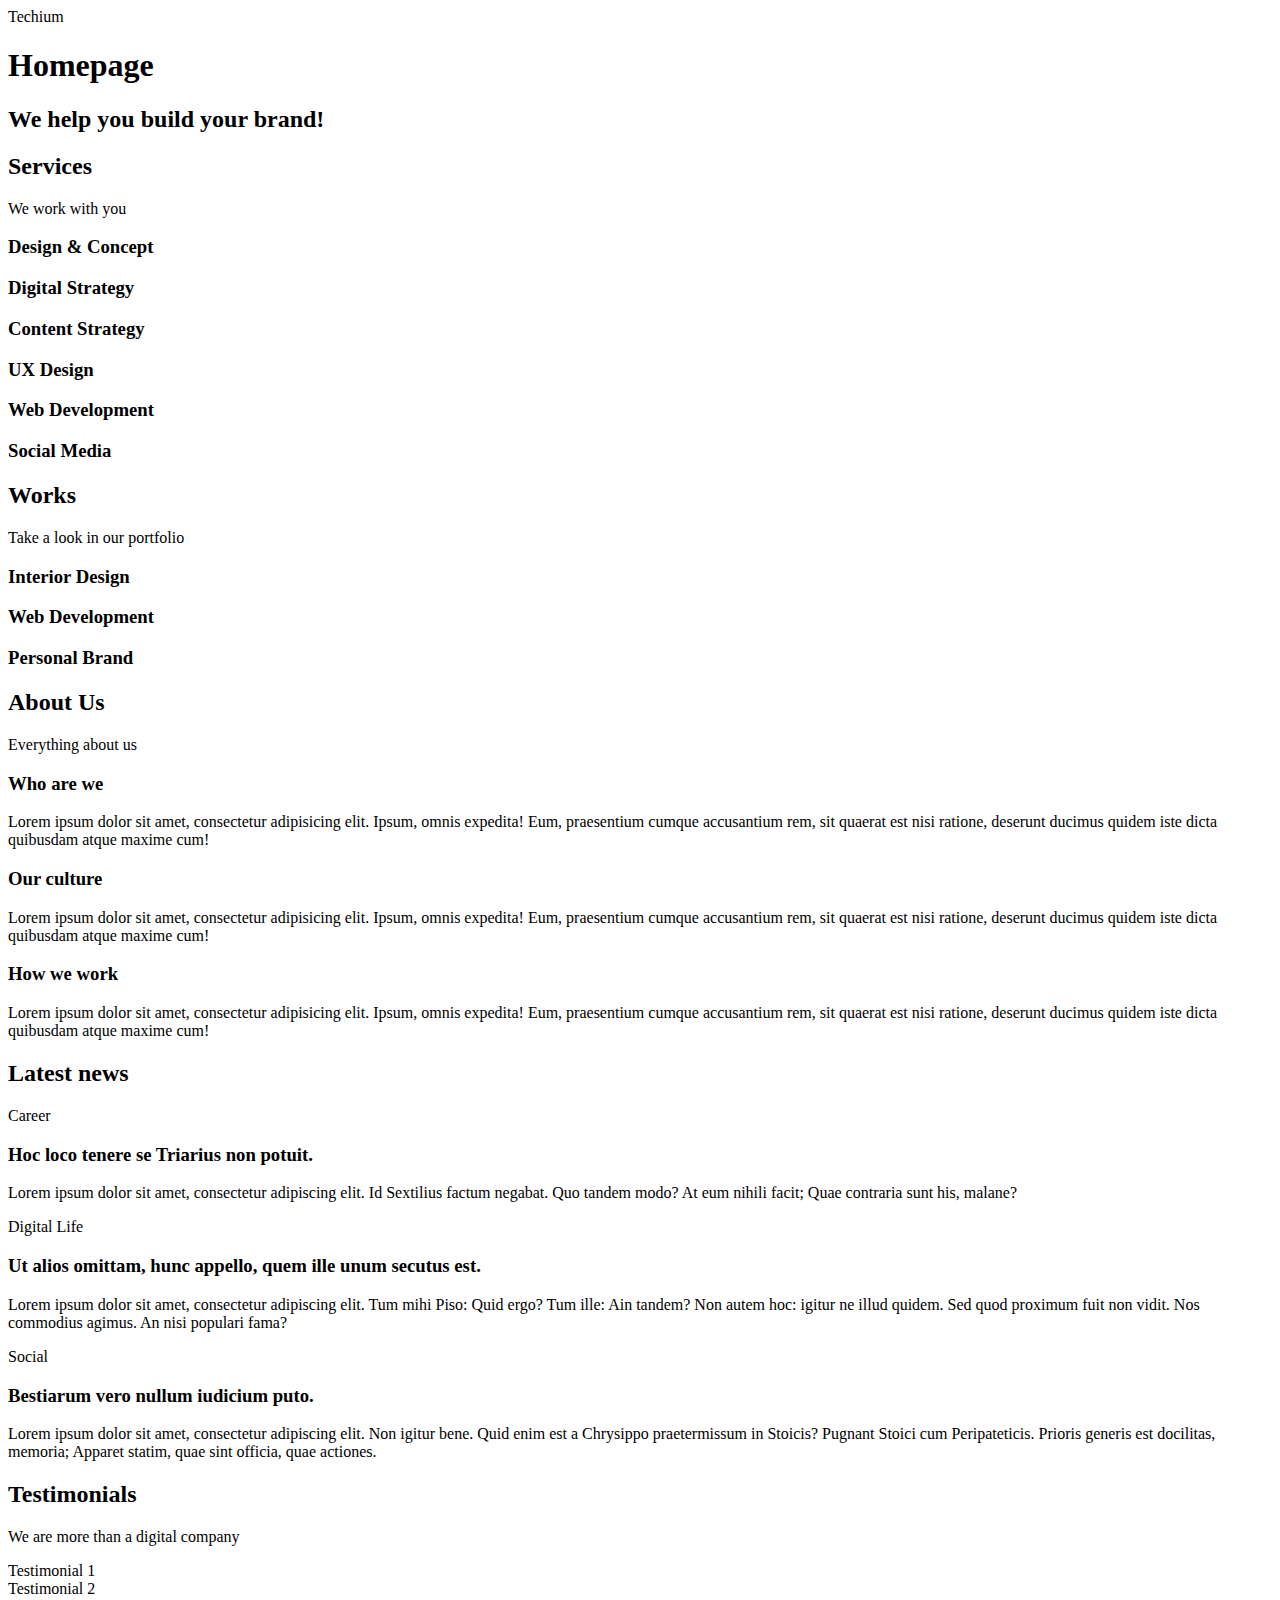
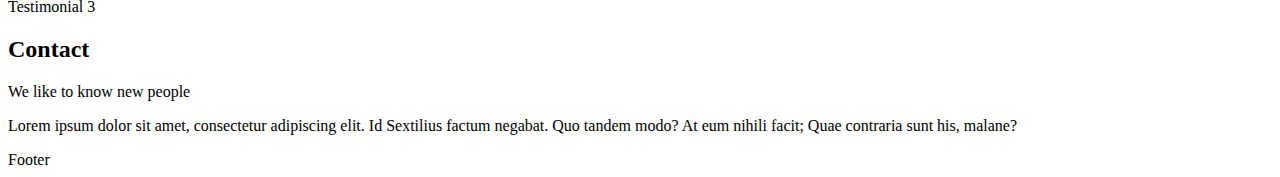
<file: 0x00-html_advanced/14-index.html>
<!DOCTYPE html>
<html lang="en" dir="ltr">

<head>
    <meta charset="UTF-8">
    <meta name="viewport" content="width=device-width, initial-scale=1.0, viewport-fit=cover">
    <title>Homepage - Techium</title>
    <meta name="description" content="Techium is a digital agency">
    <link rel="icon" type="image/x-icon" href="./favicon.ico">
    <link rel="icon" type="image/png" href="./favicon-16x16.png">
</head>

<body>
    <header>
        <span>Techium</span>
        <nav></nav>
    </header>
    <main>
        <h1>Homepage</h1>
        <section>
            <h2>We help you build your brand!</h2>
        </section>
        <section>
            <h2>Services</h2>
            <p>We work with you</p>
            <h3>Design & Concept</h3>
            <h3>Digital Strategy</h3>
            <h3>Content Strategy</h3>
            <h3>UX Design</h3>
            <h3>Web Development</h3>
            <h3>Social Media</h3>
        </section>
        <section>
            <h2>Works</h2>
            <p>Take a look in our portfolio</p>
            <article>
                <h3>Interior Design</h3>
            </article>
            <article>
                <h3>Web Development</h3>
            </article>
            <article>
                <h3>Personal Brand</h3>
            </article>
        </section>
        <section>
            <h2>About Us</h2>
            <p>Everything about us</p>
            <h3>Who are we</h3>
            <p>
                Lorem ipsum dolor sit amet, consectetur adipisicing elit. Ipsum, omnis expedita! Eum, praesentium cumque
                accusantium rem, sit quaerat est nisi ratione, deserunt ducimus quidem iste dicta quibusdam atque maxime
                cum!
            </p>
            <h3>Our culture</h3>
            <p>
                Lorem ipsum dolor sit amet, consectetur adipisicing elit. Ipsum, omnis expedita! Eum, praesentium cumque
                accusantium rem, sit quaerat est nisi ratione, deserunt ducimus quidem iste dicta quibusdam atque maxime
                cum!
            </p>
            <h3>How we work</h3>
            <p>
                Lorem ipsum dolor sit amet, consectetur adipisicing elit. Ipsum, omnis expedita! Eum, praesentium cumque
                accusantium rem, sit quaerat est nisi ratione, deserunt ducimus quidem iste dicta quibusdam atque maxime
                cum!
            </p>
        </section>
        <section>
            <h2>Latest news</h2>
            <article>
                <p>Career</p>
                <h3>Hoc loco tenere se Triarius non potuit.</h3>
                <p>
                    Lorem ipsum dolor sit amet, consectetur adipiscing elit. Id Sextilius factum negabat. Quo tandem
                    modo? At eum nihili facit; Quae contraria sunt his, malane?
                </p>
            </article>
            <article>
                <p>Digital Life</p>
                <h3>Ut alios omittam, hunc appello, quem ille unum secutus est.</h3>
                <p>
                    Lorem ipsum dolor sit amet, consectetur adipiscing elit. Tum mihi Piso: Quid ergo? Tum ille: Ain
                    tandem? Non autem hoc: igitur ne illud quidem. Sed quod proximum fuit non vidit. Nos commodius
                    agimus. An nisi populari fama?
                </p>
            </article>
            <article>
                <p>Social</p>
                <h3>Bestiarum vero nullum iudicium puto.</h3>
                <p>
                    Lorem ipsum dolor sit amet, consectetur adipiscing elit. Non igitur bene. Quid enim est a Chrysippo
                    praetermissum in Stoicis? Pugnant Stoici cum Peripateticis. Prioris generis est docilitas, memoria;
                    Apparet statim, quae sint officia, quae actiones.
                </p>
            </article>
        </section>
        <section>
            <h2>Testimonials</h2>
            <p>We are more than a digital company</p>
            <article>Testimonial 1</article>
            <article>Testimonial 2</article>
            <article>Testimonial 3</article>
        </section>
        <section>
            <h2>Contact</h2>
            <p>We like to know new people</p>
            <p>
                Lorem ipsum dolor sit amet, consectetur adipiscing elit. Id Sextilius factum negabat. Quo tandem modo? At eum nihili facit; Quae contraria sunt his, malane?
            </p>
        </section>
    </main>
    <footer>Footer</footer>
</body>

</html>
</file>
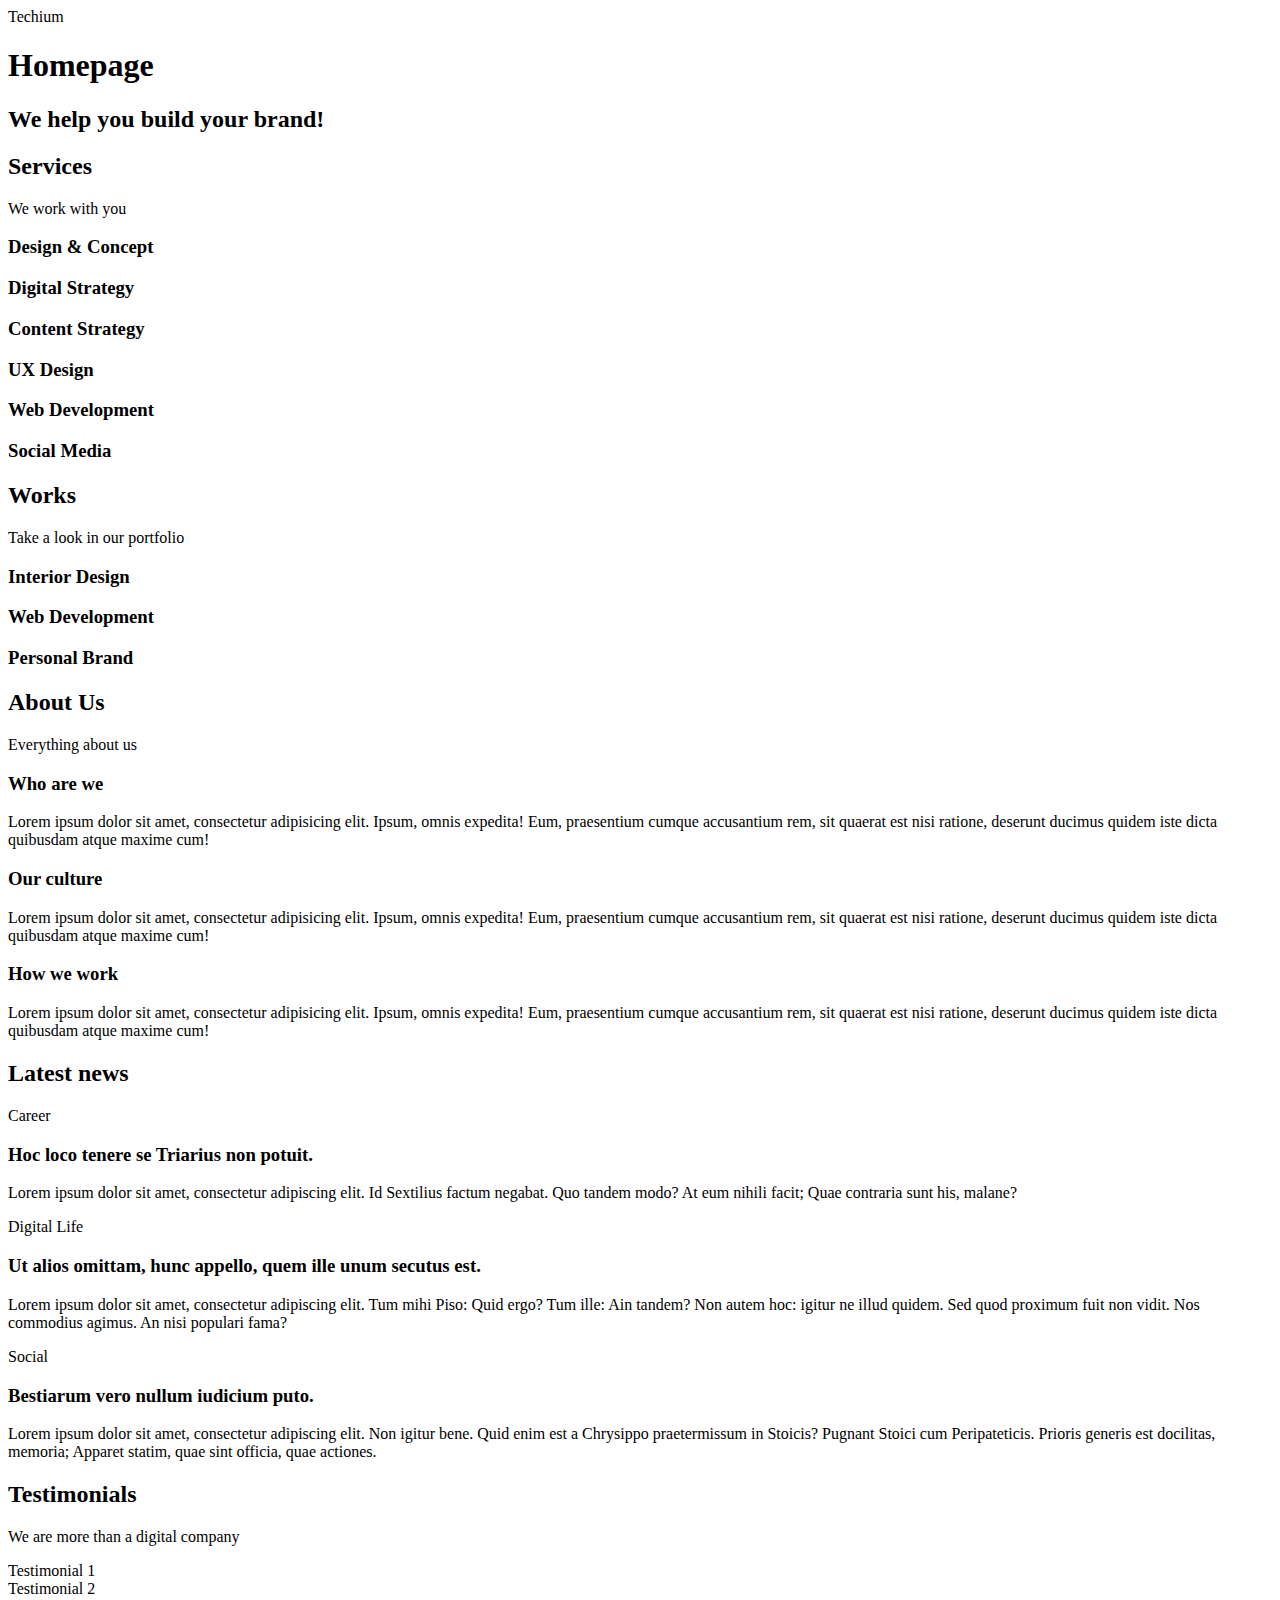
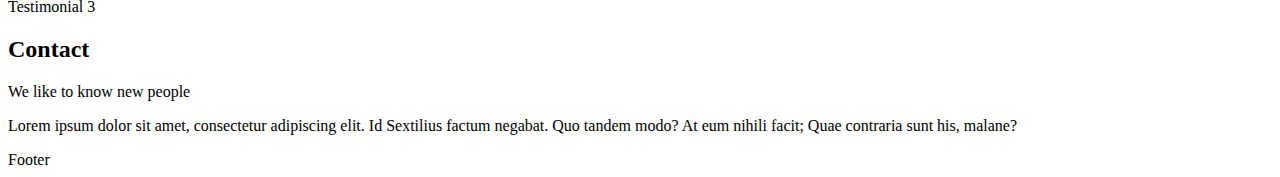
<file: 0x00-html_advanced/15-index.html>
<!DOCTYPE html>
<html lang="en" dir="ltr">

<head>
    <meta charset="UTF-8">
    <meta name="viewport" content="width=device-width, initial-scale=1.0, viewport-fit=cover">
    <title>Homepage - Techium</title>
    <meta name="description" content="Techium is a digital agency">
    <link rel="icon" type="image/x-icon" href="./favicon.ico">
    <link rel="icon" type="image/png" href="./favicon-16x16.png">
</head>

<body>
    <header>
        <div>
            <span>Techium</span>
            <nav></nav>
        </div>
    </header>
    <main>
        <h1>Homepage</h1>
        <section>
            <div>
                <h2>We help you build your brand!</h2>
            </div>
        </section>
        <section>
            <div>
                <h2>Services</h2>
                <p>We work with you</p>
                <h3>Design & Concept</h3>
                <h3>Digital Strategy</h3>
                <h3>Content Strategy</h3>
                <h3>UX Design</h3>
                <h3>Web Development</h3>
                <h3>Social Media</h3>
            </div>
        </section>
        <section>
            <div>
            <h2>Works</h2>
            <p>Take a look in our portfolio</p>
            <article>
                <h3>Interior Design</h3>
            </article>
            <article>
                <h3>Web Development</h3>
            </article>
            <article>
                <h3>Personal Brand</h3>
            </article>
            </div>
        </section>
        <section>
            <div>
            <h2>About Us</h2>
            <p>Everything about us</p>
            <h3>Who are we</h3>
            <p>
                Lorem ipsum dolor sit amet, consectetur adipisicing elit. Ipsum, omnis expedita! Eum, praesentium cumque
                accusantium rem, sit quaerat est nisi ratione, deserunt ducimus quidem iste dicta quibusdam atque maxime
                cum!
            </p>
            <h3>Our culture</h3>
            <p>
                Lorem ipsum dolor sit amet, consectetur adipisicing elit. Ipsum, omnis expedita! Eum, praesentium cumque
                accusantium rem, sit quaerat est nisi ratione, deserunt ducimus quidem iste dicta quibusdam atque maxime
                cum!
            </p>
            <h3>How we work</h3>
            <p>
                Lorem ipsum dolor sit amet, consectetur adipisicing elit. Ipsum, omnis expedita! Eum, praesentium cumque
                accusantium rem, sit quaerat est nisi ratione, deserunt ducimus quidem iste dicta quibusdam atque maxime
                cum!
            </p>
            </div>
        </section>
        <section>
            <div>
            <h2>Latest news</h2>
            <article>
                <p>Career</p>
                <h3>Hoc loco tenere se Triarius non potuit.</h3>
                <p>
                    Lorem ipsum dolor sit amet, consectetur adipiscing elit. Id Sextilius factum negabat. Quo tandem
                    modo? At eum nihili facit; Quae contraria sunt his, malane?
                </p>
            </article>
            <article>
                <p>Digital Life</p>
                <h3>Ut alios omittam, hunc appello, quem ille unum secutus est.</h3>
                <p>
                    Lorem ipsum dolor sit amet, consectetur adipiscing elit. Tum mihi Piso: Quid ergo? Tum ille: Ain
                    tandem? Non autem hoc: igitur ne illud quidem. Sed quod proximum fuit non vidit. Nos commodius
                    agimus. An nisi populari fama?
                </p>
            </article>
            <article>
                <p>Social</p>
                <h3>Bestiarum vero nullum iudicium puto.</h3>
                <p>
                    Lorem ipsum dolor sit amet, consectetur adipiscing elit. Non igitur bene. Quid enim est a Chrysippo
                    praetermissum in Stoicis? Pugnant Stoici cum Peripateticis. Prioris generis est docilitas, memoria;
                    Apparet statim, quae sint officia, quae actiones.
                </p>
            </article>
            </div>
        </section>
        <section>
            <div>
            <h2>Testimonials</h2>
            <p>We are more than a digital company</p>
            <article>Testimonial 1</article>
            <article>Testimonial 2</article>
            <article>Testimonial 3</article>
            </div>
        </section>
        <section>
            <div>
            <h2>Contact</h2>
            <p>We like to know new people</p>
            <p>
                Lorem ipsum dolor sit amet, consectetur adipiscing elit. Id Sextilius factum negabat. Quo tandem modo?
                At eum nihili facit; Quae contraria sunt his, malane?
            </p>
            </div>
        </section>
    </main>
    <footer><div>Footer</div></footer>
</body>

</html>
</file>
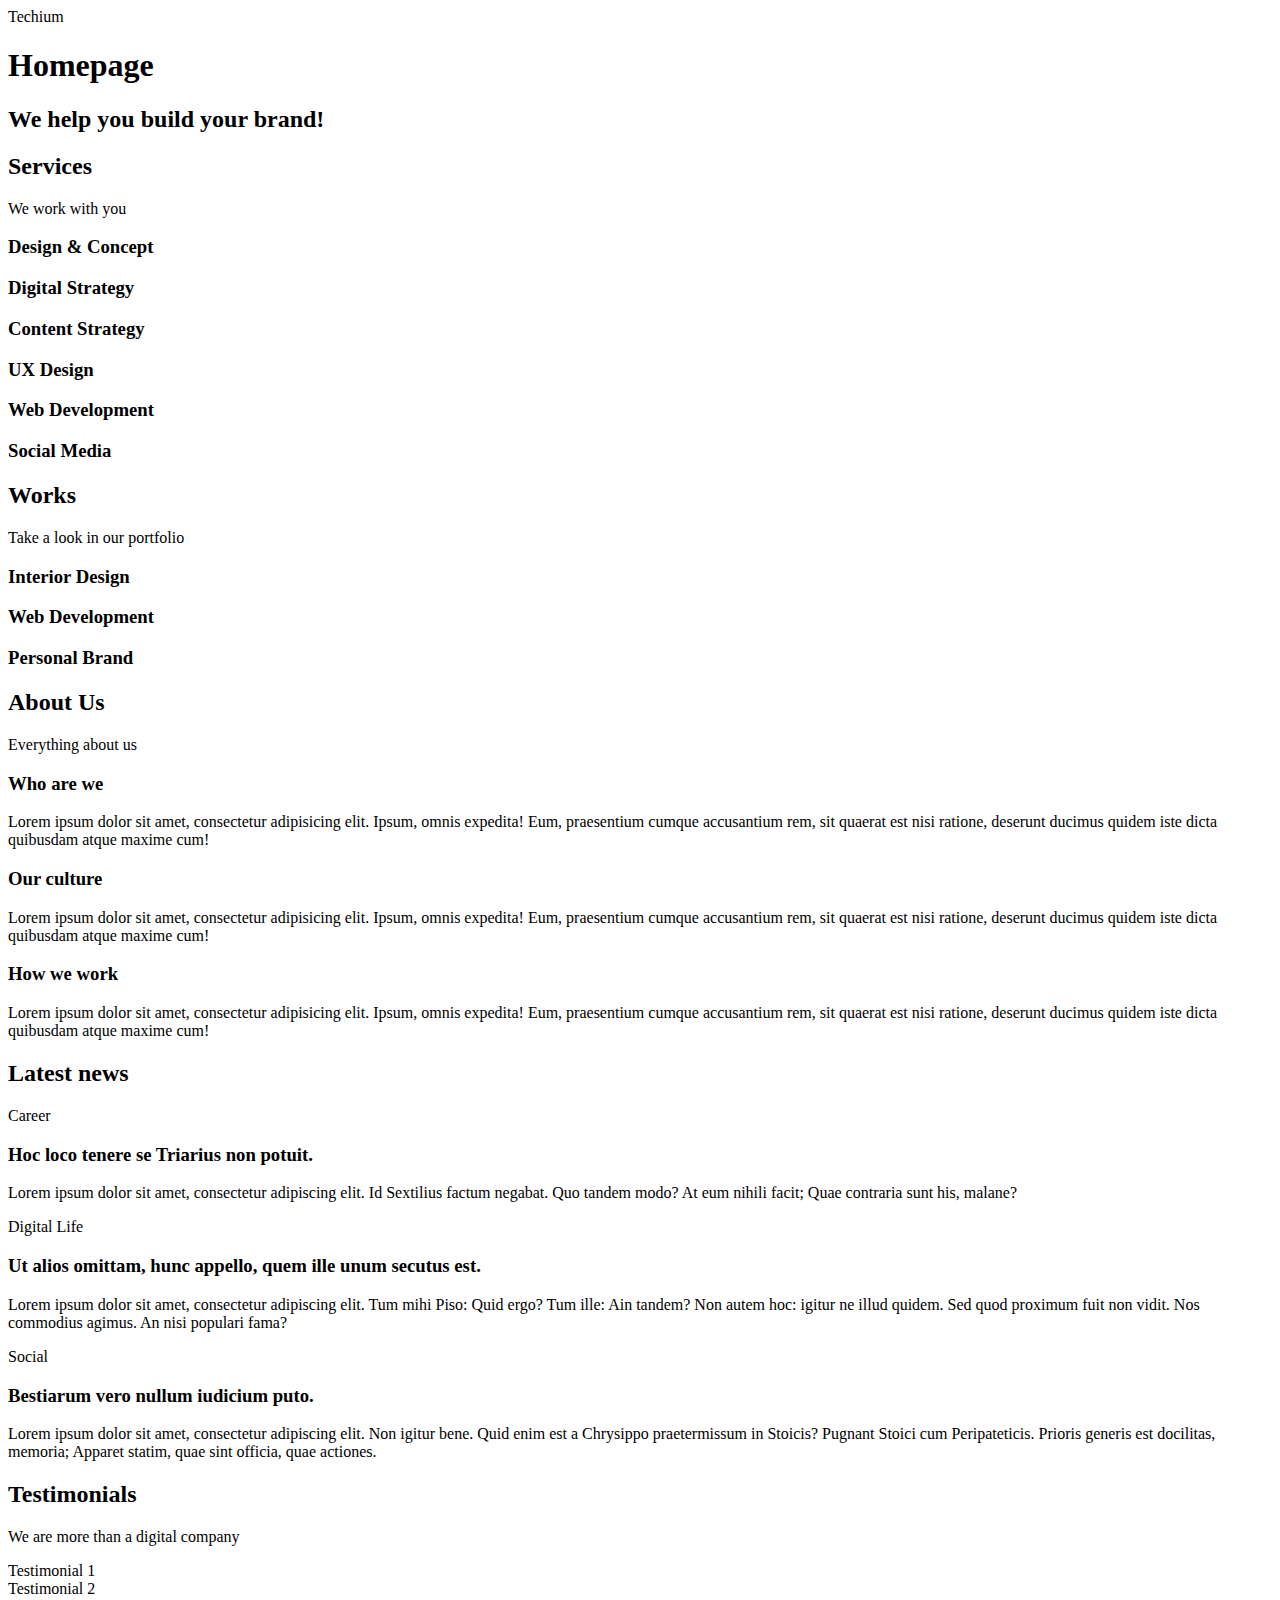
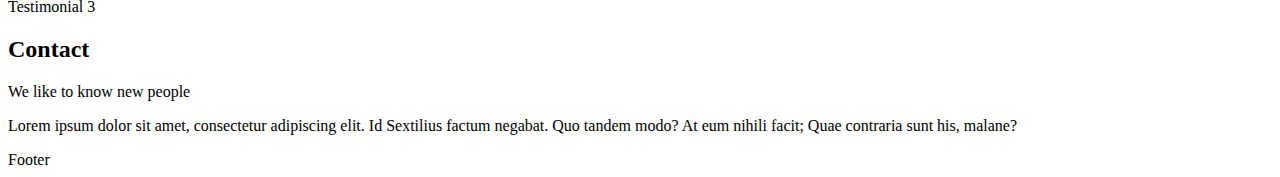
<file: 0x00-html_advanced/16-index.html>
<!DOCTYPE html>
<html lang="en" dir="ltr">

<head>
    <meta charset="UTF-8">
    <meta name="viewport" content="width=device-width, initial-scale=1.0, viewport-fit=cover">
    <title>Homepage - Techium</title>
    <meta name="description" content="Techium is a digital agency">
    <link rel="icon" type="image/x-icon" href="./favicon.ico">
    <link rel="icon" type="image/png" href="./favicon-16x16.png">
</head>

<body>
    <header>
        <div>
            <span>Techium</span>
            <nav></nav>
        </div>
    </header>
    <main>
        <h1>Homepage</h1>
        <section>
            <div>
                <h2>We help you build your brand!</h2>
            </div>
        </section>
        <section>
            <div>
                <header>
                    <h2>Services</h2>
                    <p>We work with you</p>
                </header>
                <div>
                    <h3>Design & Concept</h3>
                    <h3>Digital Strategy</h3>
                    <h3>Content Strategy</h3>
                    <h3>UX Design</h3>
                    <h3>Web Development</h3>
                    <h3>Social Media</h3>
                </div>
            </div>
        </section>
        <section>
            <div>
                <header>
                    <h2>Works</h2>
                    <p>Take a look in our portfolio</p>
                </header>
                <div>
                    <article>
                        <h3>Interior Design</h3>
                    </article>
                    <article>
                        <h3>Web Development</h3>
                    </article>
                    <article>
                        <h3>Personal Brand</h3>
                    </article>
                </div>
            </div>
        </section>
        <section>
            <div>
                <header>
                    <h2>About Us</h2>
                    <p>Everything about us</p>
                </header>
                <div>
                    <h3>Who are we</h3>
                    <p>
                        Lorem ipsum dolor sit amet, consectetur adipisicing elit. Ipsum, omnis expedita! Eum,
                        praesentium
                        cumque
                        accusantium rem, sit quaerat est nisi ratione, deserunt ducimus quidem iste dicta quibusdam
                        atque
                        maxime
                        cum!
                    </p>
                    <h3>Our culture</h3>
                    <p>
                        Lorem ipsum dolor sit amet, consectetur adipisicing elit. Ipsum, omnis expedita! Eum,
                        praesentium
                        cumque
                        accusantium rem, sit quaerat est nisi ratione, deserunt ducimus quidem iste dicta quibusdam
                        atque
                        maxime
                        cum!
                    </p>
                    <h3>How we work</h3>
                    <p>
                        Lorem ipsum dolor sit amet, consectetur adipisicing elit. Ipsum, omnis expedita! Eum,
                        praesentium
                        cumque
                        accusantium rem, sit quaerat est nisi ratione, deserunt ducimus quidem iste dicta quibusdam
                        atque
                        maxime
                        cum!
                    </p>
                </div>
            </div>
        </section>
        <section>
            <div>
                <header>
                    <h2>Latest news</h2>
                </header>
                <div>
                    <article>
                        <p>Career</p>
                        <h3>Hoc loco tenere se Triarius non potuit.</h3>
                        <p>
                            Lorem ipsum dolor sit amet, consectetur adipiscing elit. Id Sextilius factum negabat. Quo
                            tandem
                            modo? At eum nihili facit; Quae contraria sunt his, malane?
                        </p>
                    </article>
                    <article>
                        <p>Digital Life</p>
                        <h3>Ut alios omittam, hunc appello, quem ille unum secutus est.</h3>
                        <p>
                            Lorem ipsum dolor sit amet, consectetur adipiscing elit. Tum mihi Piso: Quid ergo? Tum ille:
                            Ain
                            tandem? Non autem hoc: igitur ne illud quidem. Sed quod proximum fuit non vidit. Nos
                            commodius
                            agimus. An nisi populari fama?
                        </p>
                    </article>
                    <article>
                        <p>Social</p>
                        <h3>Bestiarum vero nullum iudicium puto.</h3>
                        <p>
                            Lorem ipsum dolor sit amet, consectetur adipiscing elit. Non igitur bene. Quid enim est a
                            Chrysippo
                            praetermissum in Stoicis? Pugnant Stoici cum Peripateticis. Prioris generis est docilitas,
                            memoria;
                            Apparet statim, quae sint officia, quae actiones.
                        </p>
                    </article>
                </div>
            </div>
        </section>
        <section>
            <div>
                <header>
                    <h2>Testimonials</h2>
                    <p>We are more than a digital company</p>
                </header>
                <div>
                    <article>Testimonial 1</article>
                    <article>Testimonial 2</article>
                    <article>Testimonial 3</article>
                </div>
            </div>
        </section>
        <section>
            <div>
                <header>
                <h2>Contact</h2>
                <p>We like to know new people</p>
                </header>
                <div>
                <p>
                    Lorem ipsum dolor sit amet, consectetur adipiscing elit. Id Sextilius factum negabat. Quo tandem
                    modo?
                    At eum nihili facit; Quae contraria sunt his, malane?
                </p>
                </div>
            </div>
        </section>
    </main>
    <footer>
        <div>Footer</div>
    </footer>
</body>

</html>
</file>
<file: 0x02-CSS_advanced/styles/32-style.css>
/* Incorporate transitions */

/*! normalize.css v8.0.1 | MIT License | github.com/necolas/normalize.css */html{line-height:1.15;-webkit-text-size-adjust:100%}body{margin:0}main{display:block}h1{font-size:2em;margin:.67em 0}hr{box-sizing:content-box;height:0;overflow:visible}pre{font-family:monospace,monospace;font-size:1em}a{background-color:transparent}abbr[title]{border-bottom:none;text-decoration:underline;text-decoration:underline dotted}b,strong{font-weight:bolder}code,kbd,samp{font-family:monospace,monospace;font-size:1em}small{font-size:80%}sub,sup{font-size:75%;line-height:0;position:relative;vertical-align:baseline}sub{bottom:-.25em}sup{top:-.5em}img{border-style:none}button,input,optgroup,select,textarea{font-family:inherit;font-size:100%;line-height:1.15;margin:0}button,input{overflow:visible}button,select{text-transform:none}[type=button],[type=reset],[type=submit],button{-webkit-appearance:button}[type=button]::-moz-focus-inner,[type=reset]::-moz-focus-inner,[type=submit]::-moz-focus-inner,button::-moz-focus-inner{border-style:none;padding:0}[type=button]:-moz-focusring,[type=reset]:-moz-focusring,[type=submit]:-moz-focusring,button:-moz-focusring{outline:1px dotted ButtonText}fieldset{padding:.35em .75em .625em}legend{box-sizing:border-box;color:inherit;display:table;max-width:100%;padding:0;white-space:normal}progress{vertical-align:baseline}textarea{overflow:auto}[type=checkbox],[type=radio]{box-sizing:border-box;padding:0}[type=number]::-webkit-inner-spin-button,[type=number]::-webkit-outer-spin-button{height:auto}[type=search]{-webkit-appearance:textfield;outline-offset:-2px}[type=search]::-webkit-search-decoration{-webkit-appearance:none}::-webkit-file-upload-button{-webkit-appearance:button;font:inherit}details{display:block}summary{display:list-item}template{display:none}[hidden]{display:none}
/*# sourceMappingURL=normalize.min.css.map */

:root {
    --color-primary: #d73953;
    --color-black: #090909;
    --color-white: #ffffff;
    --color-light-grey: #f3f3f3;
    --color-dark-grey: #353535;
    --text-color: var(--color-black);

    --font-family-base: "Open Sans", "Helvetica Neue", Helvetica, Arial, sans-serif;
    --font-family-title: "Raleway", "Helvetica Neue", Helvetica, Arial, sans-serif;

    --font-size-small: 1.2rem;
    --font-size-medium: 1.6rem;
    --font-size-large: 1.8rem;
    --font-size-x-large: 2.3rem;
    --font-size-xx-large: 4.8rem;

    --font-weight-regular: 400;
    --font-weight-bold: 700;

    --line-height-small: 1.2;
    --line-height-base: 1.5;
    --line-height-big: 1.8;

    --section-header-align: center;
    --section-tagline-transform: uppercase;
    --section-title-margin: 0;
    --section-title-color: var(--color-black);
    --section-padding: 5rem 0;
    --section-header-padding: 0 0 3rem;
    --section-body-padding: 0 0 3rem;
    --section-footer-padding: 3rem 0 0;
    --section-footer-align: center;
    --section-tagline-margin: 0;

    --footer-padding: 5rem 0 1rem;

    --nav-item-font-family: var(--font-family-title);
    --nav-item-font-weight: var(--font-weight-bold);
    --nav-item-font-size: var(--font-size-medium);
    --nav-item-letter-spacing: 0.04rem;
    --nav-item-display: inline-block;
    --nav-item-margin: 0 0 3rem 0;
    --nav-item-link-hover: var(--color-white);

    --button-display: inline-block;
    --button-padding: 1.5rem 3rem;
    --button-border: 0.2rem solid var(--color-primary);
    --button-color: var(--color-black);
    --button-text-decoration: none;
    --button-font-size: var(--font-size-large);
    --button-hover-color: var(--color-white);
    --button-hover-text-decoration: none;
    --button-hover-background: var(--color-primary);

    --header-padding: 4rem 0 0;
    --header-logo-position: relative;
    --header-logo-link-display: inline-block;
    --header-logo-link-position: absolute;
    --header-logo-link-top: -1rem;
    --header-logo-link-left: 0;

    --transition-duration: .3s;
    --transition-cubic-bezier: cubic-bezier(0.17, 0.67, 0, 1.01);
}

*,
*:before,
*:after {
    box-sizing: border-box;
}

html {
    scroll-behavior: smooth;
    font-size: 62.5%;
}

body {
    color: var(--text-color);
    font-family: var(--font-family-base);
    font-size: var(--font-size-medium);
    font-weight: var(--font-weight-regular);
    line-height: var(--line-height-base);
}

h1, h2, h3, h4, h5, h6 {
    font-family: var(--font-family-title);
    font-weight: var(--font-weight-bold);
}

a:link {
    color: var(--text-color);
    text-decoration: none;
}

a:visited {
    font-style: italic;
}

a:hover {
    text-decoration: underline;
}

a:active {
    background-color: var(--color-light-grey);
}

.button {
    display: var(--button-display);
    padding: var(--button-padding);
    border: var(--button-border);
    font-size: var(--button-font-size);
    color: var(--button-color);
    text-decoration: var(--button-text-decoration);
}

.button:hover {
    color: var(--button-hover-color);
    text-decoration: var(--button-hover-text-decoration);
    background-color: var(--button-hover-background);
    transition-duration: var(--transition-duration);
    transition-property: color, background-color;
}

.navbar-menu {
    float: right;
}

.nav {
    margin: 0;
    padding: 0;
    list-style: none;
    text-align: center;
}

.nav .nav-item {
    font-family: var(--nav-item-font-family);
    font-weight: var(--nav-item-font-weight);
    font-size: var(--nav-item-font-size);
    letter-spacing: var(--nav-item-letter-spacing);
    display: var(--nav-item-display);
    margin: var(--nav-item-margin);
}

.nav .nav-link {
    display: block;
    padding: 0.5rem 1rem;
}

.nav .nav-link:hover {
    color: var(--nav-item-link-hover);
}

.nav .nav-link::before {
    content: "";
    position: absolute;
    top: 0;
    left: 0;
    background-color: var(--color-white);
    width: 0;
    height: 0.2rem;
    transition: var(--transition-duration) var(--transition-cubic-bezier);
}

.nav .nav-item:hover > .nav-link::before{
    background-color: var(--color-primary);
    width: 100%;
}

.visually-hidden {
    display: none;
}

.header {
    padding: var(--header-padding);
}

.header-logo {
    position: var(--header-logo-position);
}

.header-logo a {
    display: var(--header-logo-link-display);
    position: var(--header-logo-link-position);
    top: var(--header-logo-link-top);
    left: var(--header-logo-link-left);
}

.card-category {
    color: var(--color-primary);
}

.card-services .card-title {
    margin: 0;
}

.card-services a {
    display: block;
    padding: 2rem;
    background-color: var(--color-light-grey);
}

.card-services a:hover {
    color: var(--color-white);
    background-color: var(--color-primary);
    text-decoration: none;
}

.card-testimonial {
    text-align: center;
}

.card-testimonial .card-avatar {
    border-radius: 50%;
    width: 10rem;
    height: 10rem;
}

.card-testimonial .card-quote {
    position: relative;
}

.card-testimonial .card-quote::before {
    content: "\201C";
    position: absolute;
    top: -4.5rem;
    left: -1rem;
    color: #efeded;
    font-size: 10rem;
    z-index: -1;
}

.card-testimonial .card-quote cite {
    display: block;
    padding-top: 1rem;
    color: var(--color-primary);
}

.card-work .card-outer {
    position: relative;
    overflow: hidden;
}

.card-work .card-image img {
    height: 30rem;
    width: 100%;
    object-fit: cover;
    vertical-align: bottom;
}

.card-work .card-inner {
    position: absolute;
    top: -0.1rem;
    left: -0.1rem;
    right: -0.1rem;
    z-index: 1;
    transition: var(--transition-duration) var(--transition-cubic-bezier);
}

.card-work:hover .card-inner {
    background-color: rgba(0, 0, 0, 0.7);
}

.card-work .card-title {
    text-align: center;
    margin: 0;
    opacity: 0;
    height: 100%;
    position: relative;
}

.card-work .card-title a {
    display: block;
    text-decoration: none;
    padding-top: 45%;
}

.card-work .card-title a::after {
    position: absolute;
    top: 0;
    right: 0;
    left: 0;
    bottom: 0;
    content: "";
}

.card-work:hover .card-title {
    opacity: 1;
}

.card-work:hover .card-image {
    transform: scale(1.2);
    transition: var(--transition-duration) var(--transition-cubic-bezier);
}

.card-work:hover .card-outer {
    transform: scale(0.95);
}

.section {
    padding: var(--section-padding);
}

.section-header {
    text-align: var(--section-header-align);
    padding: var(--section-header-padding);
}

.section-body {
    padding: var(--section-body-padding);
}

.section-footer {
    padding: var(--section-footer-padding);
    text-align: var(--section-footer-align);
}

.section-title {
    font-family: var(--font-family-title);
    font-size: var(--font-size-xx-large);
    font-weight: var(--font-weight-bold);
    margin: var(--section-title-margin);
    color: var(--section-title-color);
}

.section-tagline {
    color: var(--color-primary);
    font-family: var(--font-family-title);
    text-transform: var(--section-tagline-transform);
    font-weight: var(--font-weight-bold);
    margin: var(--section-tagline-margin);
}

.section-hero {
    background-size: 90rem auto;
}

.section-hero .section-title {
    margin-bottom: 5rem;
}

.section-hero .section-inner {
    padding: 10rem 40rem 2rem 0;
}

ul.row {
    margin: 0;
    padding: 0;
    list-style: none;
}

.col-1-3 {
    width: 33.33%;
}

.col-1-2 {
    width: 50%;
}

[class^="col-"] {
    float: left;
    padding: 0.5rem;
}

.row::after {
    content: "";
    display: table;
    clear: both;
}

[data-section-theme="dark"] {
    --text-color: var(--color-white);
    --section-title-color: var(--color-white);
    background-color: var(--color-black);
    --button-color: var(--color-white);
}

.social-link {
    display: block;
}

.social-link > svg {
    fill: var(--text-color);
}

.footer-copyright {
    margin: 0;
    font-size: var(--font-size-small);
    color: var(--text-color);
}

.footer ul {
    text-align: right;
}

.container {
    width: 960px;
    margin-left: auto;
    margin-right: auto;
}

.footer {
    padding: var(--footer-padding);
}

.footer-address {
    color: var(--text-color);
}
</file>
